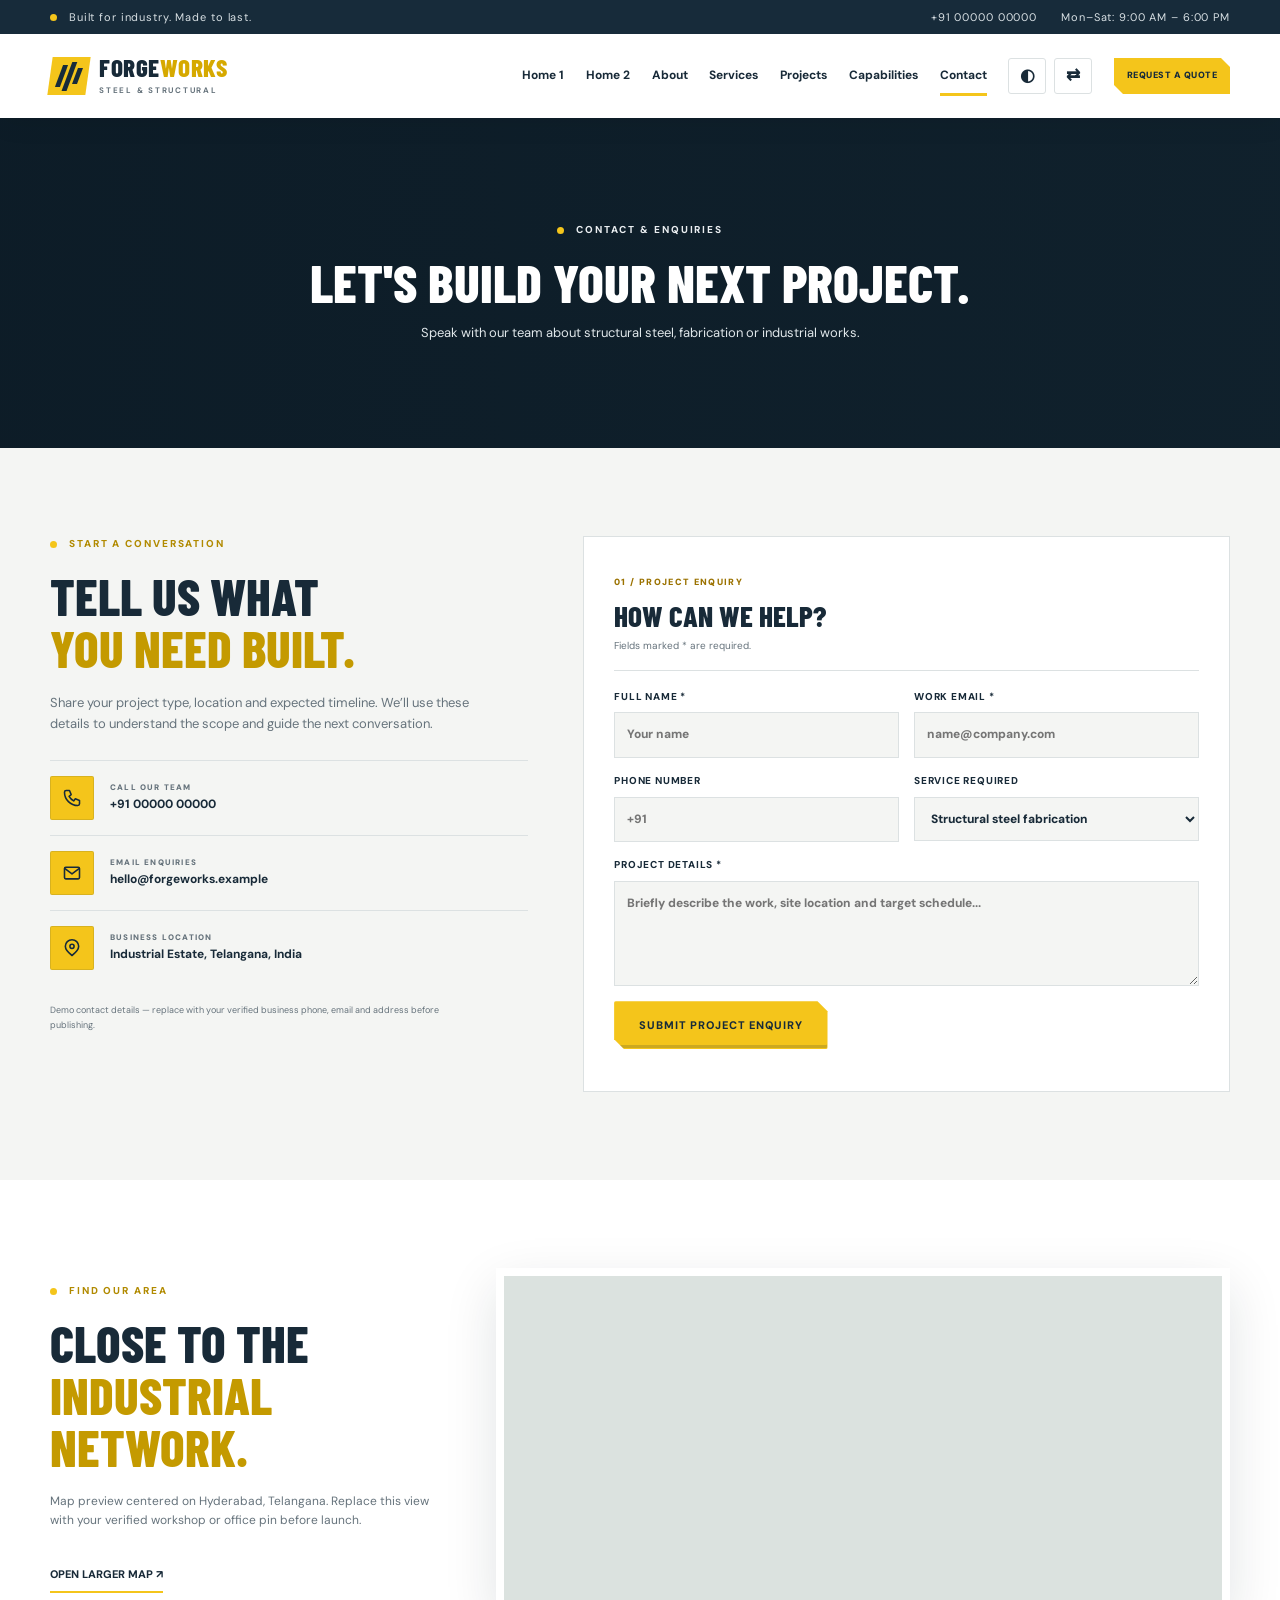
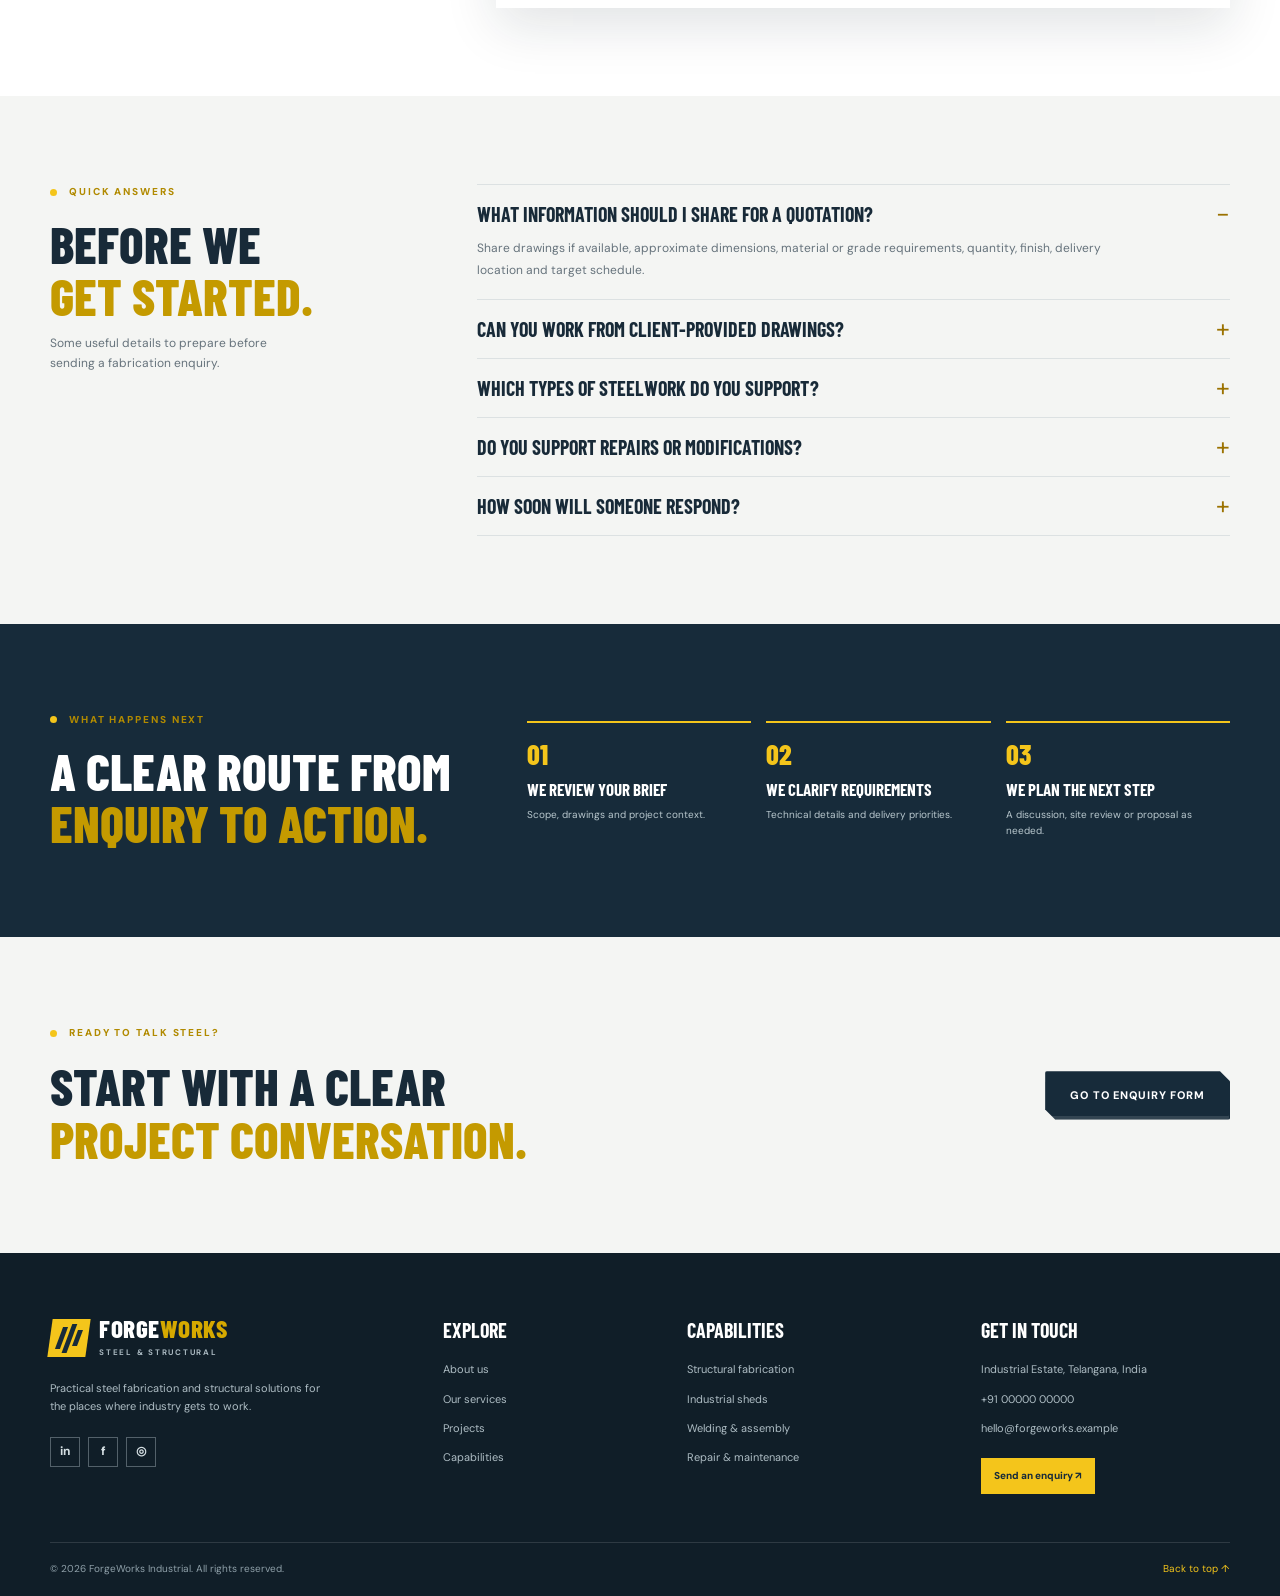
<file: contact.html>
<!doctype html>
<html lang="en" dir="ltr">
<head>
<meta charset="utf-8"><meta name="viewport" content="width=device-width,initial-scale=1">
<meta name="description" content="ForgeWorks Steel Fabrication & Structural Works — industrial steel fabrication, structural solutions and project delivery.">
<title>Contact Us | ForgeWorks Industrial</title>
<link rel="icon" href="assets/favicon.svg" type="image/svg+xml">
<link rel="preconnect" href="https://fonts.googleapis.com"><link rel="preconnect" href="https://fonts.gstatic.com" crossorigin>
<link href="https://fonts.googleapis.com/css2?family=Barlow+Condensed:wght@500;600;700;800&family=DM+Sans:wght@400;500;600;700&display=swap" rel="stylesheet">
<link rel="stylesheet" href="assets/style.css">
<script>try{const t=localStorage.getItem('fw-theme');if(t)document.documentElement.dataset.theme=t;const d=localStorage.getItem('fw-dir');if(d){document.documentElement.dir=d;document.documentElement.lang=d==='rtl'?'ar':'en';}}catch(e){}</script>
</head><body>
<header class="site-header"><div class="topline"><div class="container top-inner"><span> <i class="mini-dot"></i> Built for industry. Made to last.</span><div class="top-contact"><a href="tel:+910000000000">+91 00000 00000</a><span>Mon–Sat: 9:00 AM – 6:00 PM</span></div></div></div>
<div class="container nav-wrap"><a class="brand" href="index.html" aria-label="ForgeWorks home"><span class="brand-mark"><b></b><b></b><b></b></span><span>FORGE<span>WORKS</span><small>STEEL & STRUCTURAL</small></span></a>
<button class="menu-toggle" aria-label="Open menu" aria-expanded="false"><span></span><span></span><span></span></button>
<nav class="main-nav"><a href="index.html">Home 1</a><a href="home-2.html">Home 2</a><a href="about.html">About</a><a href="services.html">Services</a><a href="projects.html">Projects</a><a href="capabilities.html">Capabilities</a><a href="contact.html">Contact</a>
<div class="nav-tools"><button class="tool-btn theme-toggle" type="button" aria-label="Toggle color theme" title="Toggle theme">◐ <span>Theme</span></button><button class="tool-btn dir-toggle" type="button" aria-label="Toggle right-to-left layout" title="Toggle RTL">⇄ <span>RTL</span></button></div><a class="nav-contact" href="contact.html#enquiry">Request a Quote</a></nav></div></header>
<div class="menu-backdrop"></div>
<main id="top">
<section class="inner-hero inner-hero-centered" style="--hero-image:url('https://images.pexels.com/photos/5580135/pexels-photo-5580135.jpeg?auto=compress&cs=tinysrgb&w=1800')"><div class="container inner-hero-content"><div class="eyebrow light-eyebrow"><span></span> CONTACT & ENQUIRIES</div><h1>Let's build your next project.</h1><p>Speak with our team about structural steel, fabrication or industrial works.</p></div></section>
<section class="section contact-main-section" id="enquiry"><div class="container contact-main-grid"><div class="contact-side"><div class="eyebrow"><span></span> START A CONVERSATION</div><h2>Tell us what<br><em>you need built.</em></h2><p>Share your project type, location and expected timeline. We’ll use these details to understand the scope and guide the next conversation.</p><div class="contact-method"><span class="contact-icon"><svg viewBox="0 0 24 24" aria-hidden="true"><path d="M5 3h4l2 5-2.5 2a15 15 0 0 0 5.5 5.5l2-2.5 5 2v4c0 1.1-.9 2-2 2C10.2 21 3 13.8 3 5c0-1.1.9-2 2-2Z"/></svg></span><div><small>CALL OUR TEAM</small><a href="tel:+910000000000">+91 00000 00000</a></div></div><div class="contact-method"><span class="contact-icon"><svg viewBox="0 0 24 24" aria-hidden="true"><rect x="3" y="5" width="18" height="14" rx="1.5"/><path d="m4 7 8 6 8-6"/></svg></span><div><small>EMAIL ENQUIRIES</small><a href="mailto:hello@forgeworks.example">hello@forgeworks.example</a></div></div><div class="contact-method"><span class="contact-icon"><svg viewBox="0 0 24 24" aria-hidden="true"><path d="M20 10c0 5-8 11-8 11S4 15 4 10a8 8 0 1 1 16 0Z"/><circle cx="12" cy="10" r="2.5"/></svg></span><div><small>BUSINESS LOCATION</small><span>Industrial Estate, Telangana, India</span></div></div><p class="contact-note">Demo contact details — replace with your verified business phone, email and address before publishing.</p></div>
<form class="enquiry-form" id="contact-form"><div class="form-head"><span>01 / PROJECT ENQUIRY</span><h3>How can we help?</h3><p>Fields marked * are required.</p></div><div class="form-row"><label>Full name *<input required name="name" placeholder="Your name"></label><label>Work email *<input required type="email" name="email" placeholder="name@company.com"></label></div><div class="form-row"><label>Phone number<input name="phone" placeholder="+91"></label><label>Service required<select name="service"><option>Structural steel fabrication</option><option>Industrial sheds & buildings</option><option>Welding & assembly</option><option>Platforms, stairs & handrails</option><option>Repair & maintenance</option><option>Installation coordination</option></select></label></div><label>Project details *<textarea required name="message" rows="4" placeholder="Briefly describe the work, site location and target schedule..."></textarea></label><button class="btn btn-yellow" type="submit">Submit project enquiry</button><p class="form-feedback" role="status"></p></form></div></section>
<section class="section contact-map-section"><div class="container map-layout"><div><div class="eyebrow"><span></span> FIND OUR AREA</div><h2>Close to the<br><em>industrial network.</em></h2><p>Map preview centered on Hyderabad, Telangana. Replace this view with your verified workshop or office pin before launch.</p><a class="text-link" href="https://www.openstreetmap.org/#map=12/17.3850/78.4867" target="_blank" rel="noopener">Open larger map ↗</a></div><div class="map-frame"><iframe title="Map preview of Hyderabad, Telangana" src="https://www.openstreetmap.org/export/embed.html?bbox=78.38%2C17.34%2C78.57%2C17.47&layer=mapnik&marker=17.3850%2C78.4867" loading="lazy"></iframe></div></div></section>
<section class="section faq-section"><div class="container faq-layout"><div><div class="eyebrow"><span></span> QUICK ANSWERS</div><h2>Before we<br><em>get started.</em></h2><p>Some useful details to prepare before sending a fabrication enquiry.</p></div><div class="faq-list">
<details open><summary>What information should I share for a quotation?</summary><p>Share drawings if available, approximate dimensions, material or grade requirements, quantity, finish, delivery location and target schedule.</p></details>
<details><summary>Can you work from client-provided drawings?</summary><p>Yes. The enquiry can begin with client drawings and specifications. The scope and any clarifications should be agreed before fabrication starts.</p></details>
<details><summary>Which types of steelwork do you support?</summary><p>Typical scopes include structural frames, beams, columns, trusses, industrial shed components, platforms, stairs, handrails and custom welded assemblies.</p></details>
<details><summary>Do you support repairs or modifications?</summary><p>Repair, reinforcement and modification enquiries can be reviewed based on site conditions, access, drawings and the condition of the existing structure.</p></details>
<details><summary>How soon will someone respond?</summary><p>Response time depends on the enquiry details and business availability. Include your preferred contact method and project timeline so the team can prioritize appropriately.</p></details>
</div></div></section>
<section class="section contact-process-section"><div class="container contact-process"><div><div class="eyebrow"><span></span> WHAT HAPPENS NEXT</div><h2>A clear route from<br><em>enquiry to action.</em></h2></div><div class="contact-process-steps"><span><b>01</b><strong>We review your brief</strong><small>Scope, drawings and project context.</small></span><span><b>02</b><strong>We clarify requirements</strong><small>Technical details and delivery priorities.</small></span><span><b>03</b><strong>We plan the next step</strong><small>A discussion, site review or proposal as needed.</small></span></div></div></section>
<section class="section contact-final-cta"><div class="container cta-inner"><div><div class="eyebrow"><span></span> READY TO TALK STEEL?</div><h2>Start with a clear<br><em>project conversation.</em></h2></div><a class="btn btn-dark" href="#enquiry">Go to enquiry form</a></div></section>
</main><footer class="footer"><div class="container footer-grid"><div class="footer-brand"><a class="brand brand-light" href="index.html"><span class="brand-mark"><b></b><b></b><b></b></span><span>FORGE<span>WORKS</span><small>STEEL & STRUCTURAL</small></span></a><p>Practical steel fabrication and structural solutions for the places where industry gets to work.</p><div class="socials"><a href="#" aria-label="LinkedIn">in</a><a href="#" aria-label="Facebook">f</a><a href="#" aria-label="Instagram">◎</a></div></div><div><h4>Explore</h4><a href="about.html">About us</a><a href="services.html">Our services</a><a href="projects.html">Projects</a><a href="capabilities.html">Capabilities</a></div><div><h4>Capabilities</h4><a href="services.html">Structural fabrication</a><a href="services.html">Industrial sheds</a><a href="services.html">Welding & assembly</a><a href="services.html">Repair & maintenance</a></div><div><h4>Get in touch</h4><p>Industrial Estate, Telangana, India</p><a href="tel:+910000000000">+91 00000 00000</a><a href="mailto:hello@forgeworks.example">hello@forgeworks.example</a><a href="contact.html" class="footer-cta">Send an enquiry ↗</a></div></div><div class="container copyright"><span>© 2026 ForgeWorks Industrial. All rights reserved.</span><a href="#top">Back to top ↑</a></div></footer>
<script src="assets/main.js"></script></body></html>
</file>
<file: assets/style.css>
:root{--navy:#172b3a;--navy2:#20394b;--ink:#182a38;--muted:#66737c;--paper:#f4f5f3;--white:#fff;--line:#dce1e2;--yellow:#f4c51b;--yellow2:#ffda42;--card:#fff;--shadow:0 18px 50px rgba(13,30,43,.12);--inner-hero-height-desktop:330px;--inner-hero-height-tablet:285px;--inner-hero-height-mobile:250px}
:root[data-theme="dark"]{--ink:#edf2f3;--muted:#aab8bf;--paper:#111c24;--white:#182630;--line:#30414c;--card:#1b2b36;--shadow:0 18px 50px rgba(0,0,0,.28)}
*{box-sizing:border-box}html{scroll-behavior:smooth;scroll-padding-top:100px}body{margin:0;background:var(--paper);color:var(--ink);font-family:"DM Sans",Arial,sans-serif;line-height:1.65;transition:background .25s,color .25s}img{display:block;max-width:100%}a{color:inherit;text-decoration:none}button,input,textarea,select{font:inherit}.container{width:min(1180px,calc(100% - 48px));margin-inline:auto}.site-header{position:sticky;top:0;z-index:100;background:var(--white);box-shadow:0 5px 25px rgba(0,0,0,.07)}.topline{background:var(--navy);color:#d8e0e4;font-size:11px;letter-spacing:.08em}.top-inner{display:flex;justify-content:space-between;align-items:center;min-height:34px}.top-contact{display:flex;gap:24px}.mini-dot,.eyebrow span{display:inline-block;width:7px;height:7px;background:var(--yellow);border-radius:50%;margin-inline-end:8px}.nav-wrap{min-height:84px;display:flex;align-items:center;justify-content:space-between;gap:24px}.brand{display:flex;align-items:center;gap:11px;font-family:"Barlow Condensed",sans-serif;font-size:25px;font-weight:800;letter-spacing:.02em;line-height:.86;color:var(--ink);flex-shrink:0}.brand>span:last-child>span{color:#d6a900}.brand small{display:block;font:700 8px "DM Sans",sans-serif;letter-spacing:.22em;margin-top:7px;color:var(--muted)}.brand-mark{width:38px;height:38px;background:var(--yellow);display:flex;align-items:center;justify-content:center;gap:3px;transform:skew(-8deg)}.brand-mark b{display:block;width:5px;height:22px;background:var(--navy);transform:skew(-13deg)}.brand-mark b:nth-child(2){height:29px}.brand-mark b:nth-child(3){height:16px}.main-nav{display:flex;align-items:center;gap:clamp(12px,1.7vw,25px);font-size:12px;font-weight:700}.main-nav>a{padding:32px 0;position:relative;white-space:nowrap}.main-nav>a:after{content:"";height:3px;background:var(--yellow);position:absolute;bottom:22px;left:0;right:100%;transition:.25s}.main-nav>a:hover:after,.main-nav>a.active:after{right:0}.nav-tools{display:flex;gap:7px}.tool-btn{border:1px solid var(--line);background:transparent;color:var(--ink);border-radius:3px;padding:8px 10px;font-size:11px;font-weight:700;cursor:pointer}.tool-btn:hover{background:var(--yellow);color:#172b3a;border-color:var(--yellow)}.menu-toggle,.menu-backdrop{display:none}
.home-hero{background:var(--navy);color:#fff;position:relative;overflow:hidden}.hero-duo{background:linear-gradient(112deg,#142838 0%,#1e394b 66%,#203d4f 100%);padding:68px 0 0}.hero-duo:before,.hero-geo:before{content:"";position:absolute;inset:0;background:linear-gradient(90deg,rgba(8,22,32,.15),transparent 70%),repeating-linear-gradient(135deg,transparent 0 70px,rgba(255,255,255,.018) 71px 72px);pointer-events:none}.hero-duo-grid{display:grid;grid-template-columns:.92fr 1.08fr;align-items:center;gap:48px;min-height:485px;position:relative}.hero-copy{padding-bottom:35px}.eyebrow{font-size:10px;letter-spacing:.19em;font-weight:800;color:#b18a00;margin-bottom:17px}.eyebrow span{vertical-align:middle}.light-eyebrow{color:#e9edf0}.hero-copy h1,.geo-copy h1{font:800 clamp(47px,5.6vw,76px)/.98 "Barlow Condensed",sans-serif;letter-spacing:-.025em;text-transform:uppercase;margin:0 0 22px;max-width:650px}.hero-copy h1 em,.geo-copy h1 em{color:var(--yellow);font-style:normal}.hero-copy>p,.geo-copy>p{color:#d0dbe0;max-width:470px;font-size:15px;line-height:1.8;margin:0 0 27px}.hero-actions{display:flex;gap:12px;flex-wrap:wrap}.btn{display:inline-flex;align-items:center;justify-content:center;gap:22px;padding:14px 20px;font-size:11px;font-weight:800;letter-spacing:.03em;text-transform:uppercase;border:1px solid transparent;transition:.25s;cursor:pointer;min-height:48px}.btn b{font-size:17px}.btn-yellow{background:var(--yellow);color:#172b3a}.btn-yellow:hover{background:#fff;transform:translateY(-3px);box-shadow:0 10px 25px #0002}.btn-outline-light{border-color:#71828c;color:#fff}.btn-outline-light:hover{background:#fff;color:#172b3a}.btn-dark{background:var(--navy);color:#fff}.btn-dark:hover{background:var(--yellow);color:#172b3a;transform:translateY(-2px)}.hero-proof{display:flex;align-items:center;gap:12px;margin-top:40px}.proof-mark{width:39px;height:39px;border:1px solid #71818a;color:var(--yellow);display:grid;place-items:center;font:700 15px "Barlow Condensed"}.hero-proof b,.hero-proof small{display:block}.hero-proof b{font-size:11px}.hero-proof small{font-size:10px;color:#aab9c1}.duo-visual{height:440px;position:relative;margin-inline:5px 15px}.duo-main{position:absolute;right:13%;top:0;width:60%;height:86%;transform:rotate(5deg);border:8px solid #fff;box-shadow:0 22px 55px #0005;overflow:hidden}.duo-main img,.duo-small img{width:100%;height:100%;object-fit:cover}.duo-small{position:absolute;left:0;bottom:8%;width:49%;height:56%;border:7px solid #fff;transform:rotate(-7deg);box-shadow:0 20px 40px #0005;overflow:hidden}.duo-tag{position:absolute;right:0;top:15%;background:var(--yellow);color:#172b3a;padding:13px 17px;display:flex;gap:12px;align-items:center;box-shadow:0 10px 25px #0003}.duo-tag b{font:800 30px "Barlow Condensed"}.duo-tag span{font-size:9px;line-height:1.3;font-weight:800;letter-spacing:.1em}.duo-caption{position:absolute;right:5%;bottom:0;font-size:9px;font-weight:800;letter-spacing:.18em;color:#d8e0e4}.duo-caption i{font-style:normal;color:var(--yellow);font-size:16px;margin-left:12px}.hero-bottom{display:flex;justify-content:space-between;gap:20px;padding:22px 0;border-top:1px solid #ffffff26;color:#c2cdd2;font-size:9px;font-weight:800;letter-spacing:.15em;position:relative}
.hero-geo{padding:62px 0 0;background:linear-gradient(115deg,#142838,#203c4d)}.geo-grid{display:grid;grid-template-columns:.92fr 1.08fr;gap:40px;align-items:center;min-height:490px;position:relative}.geo-copy{padding-bottom:35px}.geo-copy h1{font-size:clamp(48px,5.3vw,73px)}.geo-art{height:430px;position:relative}.geo-photo{position:absolute;inset:25px 8% 30px 2%;overflow:hidden;clip-path:polygon(0 0,83% 0,100% 18%,100% 100%,0 100%);z-index:2;border:7px solid #fff}.geo-photo img{width:100%;height:100%;object-fit:cover}.yellow-shape{position:absolute;z-index:3;right:4%;top:0;width:120px;height:170px;background:var(--yellow);clip-path:polygon(40% 0,100% 0,63% 43%,100% 43%,15% 100%,38% 55%,0 55%)}.geo-outline{position:absolute;right:0;bottom:0;width:75%;height:78%;border:2px solid #f4c51b;transform:translate(14px,12px);z-index:1}.geo-label{position:absolute;bottom:7px;left:3%;z-index:4;background:var(--yellow);color:#172b3a;padding:10px 14px;font-size:9px;font-weight:800;letter-spacing:.12em}.geo-meta{display:flex;gap:13px;align-items:center;margin-top:38px;color:#bac8ce;font-size:9px;letter-spacing:.12em;font-weight:700}.geo-meta b{font:800 30px "Barlow Condensed";color:var(--yellow)}
.section{padding:88px 0}.intro-section{background:var(--paper)}.split-intro{display:grid;grid-template-columns:1fr 1fr;gap:90px;align-items:start}.split-intro h2,.section-heading h2,.feature-split h2,.process-layout h2,.story-grid h2,.cta-inner h2,.contact-layout h2{font:800 clamp(36px,4vw,53px)/1.04 "Barlow Condensed",sans-serif;text-transform:uppercase;margin:0;color:var(--ink)}h2 em{font-style:normal;color:#c49a00}.split-intro>div:last-child p{color:var(--muted);font-size:14px;margin:0 0 18px}.split-intro .lead{font-size:18px!important;color:var(--ink)!important;line-height:1.6}.text-link{display:inline-flex;gap:15px;align-items:center;border-bottom:2px solid var(--yellow);padding:8px 0;font-size:11px;font-weight:800;text-transform:uppercase;margin-top:8px}.text-link b{font-size:17px}.services-home{background:var(--white)}.section-heading{display:flex;align-items:end;justify-content:space-between;gap:25px;margin-bottom:35px}.section-heading>p{max-width:300px;color:var(--muted);font-size:13px}.service-grid{display:grid;grid-template-columns:1.25fr 1fr 1fr;gap:18px}.service-tile{height:390px;position:relative;overflow:hidden;background:#172b3a}.service-tile:after{content:"";position:absolute;inset:0;background:linear-gradient(0deg,rgba(8,21,30,.92),transparent 75%)}.service-tile img{width:100%;height:100%;object-fit:cover;transition:transform .7s}.service-tile:hover img{transform:scale(1.07)}.service-tile>div{position:absolute;z-index:2;bottom:25px;left:25px;right:20px;color:#fff}.service-tile span{font-size:9px;color:var(--yellow);font-weight:800;letter-spacing:.15em}.service-tile h3{font:700 30px/1.05 "Barlow Condensed";text-transform:uppercase;margin:9px 0 12px}.service-tile a{font-size:10px;font-weight:700;border-bottom:1px solid #ffffff80;padding-bottom:5px}.dark-feature,.process-band{background:var(--navy);color:#fff}.feature-split{display:grid;grid-template-columns:1fr 1fr;gap:80px;align-items:center}.feature-photo{height:470px;position:relative}.feature-photo img{width:100%;height:100%;object-fit:cover}.feature-photo:after{content:"";position:absolute;inset:12px -12px -12px 12px;border:2px solid var(--yellow);z-index:0;pointer-events:none}.feature-photo img{position:relative;z-index:1}.feature-photo span{position:absolute;bottom:18px;left:18px;background:var(--yellow);color:#172b3a;padding:9px 12px;font-size:9px;font-weight:800;z-index:2}.feature-split h2,.process-layout h2{color:#fff}.feature-split p,.process-layout p{color:#bdc9cf;font-size:14px;line-height:1.8;margin:20px 0}.check-list{list-style:none;padding:0;margin:22px 0 28px;display:grid;gap:10px;color:#d8e0e4;font-size:12px}.check-list li:before{content:"✓";color:var(--yellow);font-weight:900;margin-right:12px}.projects-home{background:var(--paper)}.project-grid{display:grid;grid-template-columns:1.3fr 1fr;gap:18px}.project-card{height:320px;position:relative;overflow:hidden;background:#172b3a;color:#fff;display:flex;flex-direction:column;justify-content:end;padding:25px}.project-card:after{content:"";position:absolute;inset:0;background:linear-gradient(0deg,rgba(8,20,29,.9),transparent 70%)}.project-card img{position:absolute;inset:0;width:100%;height:100%;object-fit:cover;transition:.7s}.project-card:hover img{transform:scale(1.06)}.project-card span,.project-card b{position:relative;z-index:2}.project-card span{color:var(--yellow);font-size:9px;letter-spacing:.14em;font-weight:800}.project-card b{font:700 26px "Barlow Condensed";text-transform:uppercase}.stats-section{background:var(--yellow);color:#172b3a;padding:45px 0}.stats-grid{display:grid;grid-template-columns:repeat(4,1fr);gap:20px}.stats-grid>div{border-right:1px solid #172b3a38;padding-inline:15px}.stats-grid>div:last-child{border:0}.stats-grid strong{display:block;font:800 45px/.95 "Barlow Condensed"}.stats-grid span{font-size:10px;font-weight:800;text-transform:uppercase;letter-spacing:.07em}.closing-cta{background:var(--paper)}.cta-inner{display:flex;align-items:center;justify-content:space-between;gap:35px}.cta-inner p{color:var(--muted);font-size:13px}.process-layout{display:grid;grid-template-columns:.9fr 1.1fr;gap:90px;align-items:center}.process-steps{border-top:1px solid #ffffff35}.process-steps>div{display:flex;gap:25px;align-items:center;padding:20px 0;border-bottom:1px solid #ffffff35}.process-steps>div>b{font:800 31px "Barlow Condensed";color:var(--yellow)}.process-steps strong,.process-steps small{display:block}.process-steps strong{font:700 19px "Barlow Condensed";text-transform:uppercase}.process-steps small{font-size:11px;color:#b9c7ce}.capability-list{border-top:1px solid var(--line)}.capability-list>a{display:flex;align-items:center;gap:25px;padding:22px 12px;border-bottom:1px solid var(--line);transition:.2s}.capability-list>a:hover{background:var(--paper);padding-inline:22px}.capability-list>a>b{font:800 27px "Barlow Condensed";color:#c59b00}.capability-list span{flex:1}.capability-list strong,.capability-list small{display:block}.capability-list strong{font:700 22px "Barlow Condensed";text-transform:uppercase}.capability-list small{font-size:11px;color:var(--muted)}.capability-list i{font-style:normal;font-size:22px}.image-story{background:var(--white)}.story-grid{display:grid;grid-template-columns:1fr 1fr;gap:85px;align-items:center}.story-image{height:440px;position:relative}.story-image img{width:100%;height:100%;object-fit:cover}.story-stamp{position:absolute;right:-20px;bottom:25px;background:var(--yellow);color:#172b3a;padding:20px;font:800 23px/.9 "Barlow Condensed";transform:rotate(4deg)}.story-grid p{color:var(--muted);font-size:14px;margin:22px 0}.mini-points{display:grid;gap:10px;margin:25px 0}.mini-points span{font-size:12px;font-weight:700}.mini-points b{color:#bd9300;margin-right:10px}
.inner-hero{height:var(--inner-hero-height-desktop);background-image:linear-gradient(90deg,rgba(12,27,38,.9),rgba(12,27,38,.55)),var(--hero-image);background-position:center;background-size:cover;display:flex;align-items:center;color:#fff;position:relative}.inner-hero-content{padding-block:30px}.inner-hero h1{font:800 clamp(38px,4.2vw,56px)/1 "Barlow Condensed";text-transform:uppercase;margin:0 0 12px;max-width:900px}.inner-hero p{font-size:13px;color:#e0e7ea;max-width:700px;margin:0 0 14px}.crumb{font-size:10px;color:#d3dce0;letter-spacing:.08em}.crumb b{color:var(--yellow);padding:0 8px}.cards-section{background:var(--white)}.feature-grid{display:grid;grid-template-columns:repeat(3,1fr);gap:20px}.feature-card{background:var(--card);border:1px solid var(--line);transition:.25s;min-width:0}.feature-card:hover{transform:translateY(-6px);box-shadow:var(--shadow)}.card-image{height:205px;position:relative;overflow:hidden}.card-image img{width:100%;height:100%;object-fit:cover;transition:.6s}.feature-card:hover img{transform:scale(1.06)}.card-index{position:absolute;left:15px;top:15px;background:var(--yellow);color:#172b3a;padding:5px 9px;font:800 16px "Barlow Condensed"}.card-copy{padding:22px}.card-copy h3{font:700 24px/1.05 "Barlow Condensed";text-transform:uppercase;margin:0 0 12px}.card-copy p{font-size:12px;color:var(--muted);min-height:60px;margin:0 0 8px}.card-copy .text-link{font-size:9px}.contact-form-section{background:var(--paper)}.contact-layout{display:grid;grid-template-columns:.8fr 1.2fr;gap:80px}.contact-layout>div>p{font-size:13px;color:var(--muted);margin:22px 0}.contact-detail{border-top:1px solid var(--line);padding:12px 0;display:flex;gap:20px;font-size:12px}.contact-detail b{width:70px}.contact-detail span{color:var(--muted)}.enquiry-form{background:var(--card);padding:30px;border:1px solid var(--line)}.enquiry-form label{display:block;font-size:10px;font-weight:800;text-transform:uppercase;letter-spacing:.08em;margin-bottom:15px}.form-row{display:grid;grid-template-columns:1fr 1fr;gap:15px}.enquiry-form input,.enquiry-form textarea,.enquiry-form select{display:block;width:100%;margin-top:7px;padding:12px;border:1px solid var(--line);background:var(--paper);color:var(--ink);outline:none;font-size:12px;border-radius:0}.enquiry-form input:focus,.enquiry-form textarea:focus,.enquiry-form select:focus{border-color:#c49a00}.form-feedback{font-size:12px;color:#2d8b57}.footer{background:#101e28;color:#d5dfe3;padding:65px 0 0}.footer-grid{display:grid;grid-template-columns:1.4fr .8fr 1fr 1fr;gap:45px;padding-bottom:48px}.brand-light{color:#fff}.brand-light small{color:#a9b8c0}.footer-brand p{max-width:270px;color:#9eafb8;font-size:12px;margin:22px 0}.footer h4{font:700 20px "Barlow Condensed";text-transform:uppercase;color:#fff;margin:0 0 18px}.footer-grid>div:not(:first-child)>a:not(.footer-cta){display:block;color:#aebdc4;font-size:11px;margin:11px 0}.footer-grid p{font-size:11px;color:#aebdc4}.socials{display:flex;gap:8px}.socials a{width:30px;height:30px;border:1px solid #53616a;display:grid;place-items:center;font-size:12px;font-weight:800}.socials a:hover{background:var(--yellow);color:#172b3a;border-color:var(--yellow)}.footer-cta{display:inline-block;background:var(--yellow);color:#172b3a;padding:10px 13px;font-size:10px;font-weight:800;margin-top:10px}.copyright{border-top:1px solid #ffffff20;display:flex;justify-content:space-between;padding:18px 0;color:#8fa0a9;font-size:10px}.copyright a{color:var(--yellow)}.reveal{opacity:0;transform:translateY(18px);transition:opacity .6s,transform .6s}.reveal.visible{opacity:1;transform:none}
:root[dir="rtl"] body{text-align:right}:root[dir="rtl"] .main-nav>a:after{left:100%;right:0}:root[dir="rtl"] .main-nav>a:hover:after{left:0}:root[dir="rtl"] .duo-tag{right:auto;left:0}:root[dir="rtl"] .duo-small{left:auto;right:0}:root[dir="rtl"] .duo-main{right:auto;left:13%}:root[dir="rtl"] .duo-caption{right:auto;left:5%}:root[dir="rtl"] .geo-outline{right:auto;left:0;transform:translate(-14px,12px)}:root[dir="rtl"] .yellow-shape{right:auto;left:4%}:root[dir="rtl"] .geo-photo{inset-inline:8% 2%}:root[dir="rtl"] .hero-proof{flex-direction:row-reverse;justify-content:flex-end}:root[dir="rtl"] .feature-photo span{left:auto;right:18px}:root[dir="rtl"] .story-stamp{right:auto;left:-20px}:root[dir="rtl"] .check-list li:before{margin-right:0;margin-left:12px}:root[dir="rtl"] .card-index{left:auto;right:15px}:root[dir="rtl"] .footer-grid{text-align:right}
@media(max-width:1050px){.main-nav{gap:12px;font-size:11px}.nav-wrap{gap:12px}.brand{font-size:22px}.tool-btn{padding:7px}.hero-duo-grid,.geo-grid{gap:22px}.duo-visual{height:390px}.service-tile{height:350px}.feature-split,.process-layout,.story-grid{gap:48px}}
@media(max-width:820px){.container{width:min(100% - 36px,700px)}.top-contact span{display:none}.nav-wrap{min-height:72px}.menu-toggle{display:flex;flex-direction:column;gap:5px;width:43px;height:43px;align-items:center;justify-content:center;border:1px solid var(--line);background:transparent;cursor:pointer;z-index:102}.menu-toggle span{width:19px;height:2px;background:var(--ink);display:block}.main-nav{position:fixed;top:0;bottom:0;right:-340px;width:min(320px,86vw);background:var(--white);z-index:101;display:flex;flex-direction:column;align-items:stretch;gap:0;padding:95px 28px 30px;box-shadow:-20px 0 50px #0002;transition:right .3s;overflow-y:auto}.main-nav.open{right:0}.main-nav>a{padding:14px 0;border-bottom:1px solid var(--line);font-size:13px}.main-nav>a:after{display:none}.nav-tools{padding-top:20px}.tool-btn{flex:1;padding:12px}.menu-backdrop{display:block;position:fixed;inset:0;background:#07131bcc;z-index:99;opacity:0;visibility:hidden;transition:.25s}.menu-backdrop.show{opacity:1;visibility:visible}.hero-duo,.hero-geo{padding-top:48px}.hero-duo-grid,.geo-grid{grid-template-columns:1fr;gap:15px}.hero-copy,.geo-copy{padding-bottom:0}.hero-copy h1,.geo-copy h1{font-size:clamp(48px,9vw,68px)}.duo-visual{height:390px;width:min(100%,540px);margin:12px auto 30px}.geo-art{height:390px;width:min(100%,560px);margin:0 auto 30px}.hero-bottom{flex-wrap:wrap;justify-content:center;font-size:8px;gap:10px 22px}.split-intro,.feature-split,.process-layout,.story-grid,.contact-layout{grid-template-columns:1fr;gap:30px}.section{padding:65px 0}.service-grid{grid-template-columns:1fr 1fr}.service-large{grid-column:span 2;height:330px}.feature-photo{height:350px;max-width:560px}.project-grid{grid-template-columns:1fr 1fr}.project-card{height:280px}.feature-grid{grid-template-columns:repeat(2,1fr)}.footer-grid{grid-template-columns:1fr 1fr;gap:35px}.inner-hero{height:var(--inner-hero-height-tablet)}.inner-hero h1{font-size:46px}}
@media(max-width:560px){.container{width:calc(100% - 32px)}.top-inner{min-height:30px;font-size:9px}.brand{font-size:21px}.brand-mark{width:34px;height:34px}.hero-duo,.hero-geo{padding-top:38px}.hero-copy h1,.geo-copy h1{font-size:48px}.hero-copy>p,.geo-copy>p{font-size:13px}.btn{padding:12px 14px;min-height:44px;font-size:9px;gap:12px}.duo-visual{height:300px;margin-top:20px}.duo-main{width:65%;height:82%;right:8%;border-width:5px}.duo-small{width:48%;height:53%;border-width:5px;bottom:6%}.duo-tag{padding:9px 11px;top:12%}.duo-tag b{font-size:23px}.duo-tag span{font-size:7px}.duo-caption{font-size:7px}.geo-art{height:300px}.geo-photo{inset:20px 7% 22px 0;border-width:5px}.yellow-shape{width:85px;height:125px}.geo-label{font-size:7px;padding:8px}.hero-bottom{padding:16px 0;gap:8px 14px}.section{padding:55px 0}.split-intro h2,.section-heading h2,.feature-split h2,.process-layout h2,.story-grid h2,.cta-inner h2,.contact-layout h2{font-size:39px}.section-heading{align-items:flex-start;flex-direction:column}.section-heading>p{margin:0}.service-grid{grid-template-columns:1fr}.service-large{grid-column:auto;height:320px}.service-tile{height:300px}.feature-split,.process-layout,.story-grid{gap:28px}.feature-photo{height:290px}.project-grid{grid-template-columns:1fr}.project-card{height:260px}.stats-grid{grid-template-columns:1fr 1fr;row-gap:22px}.stats-grid>div:nth-child(2){border:0}.stats-grid strong{font-size:37px}.cta-inner{align-items:flex-start;flex-direction:column}.feature-grid{grid-template-columns:1fr}.card-image{height:220px}.inner-hero{height:var(--inner-hero-height-mobile)}.inner-hero h1{font-size:39px;max-width:100%}.inner-hero p{font-size:11px;line-height:1.5}.form-row{grid-template-columns:1fr;gap:0}.enquiry-form{padding:20px}.footer-grid{grid-template-columns:1fr 1fr;gap:25px}.footer-brand{grid-column:span 2}.copyright{gap:12px;flex-direction:column}.process-steps>div{gap:16px}:root[dir="rtl"] .main-nav{right:auto;left:-340px}:root[dir="rtl"] .main-nav.open{left:0}:root[dir="rtl"] .duo-main{left:8%}:root[dir="rtl"] .geo-photo{inset:20px 0 22px 7%}}
@media(prefers-reduced-motion:reduce){*,*:before,*:after{scroll-behavior:auto!important;transition:none!important;animation:none!important}.reveal{opacity:1;transform:none}}

/* Premium editorial slider and gallery modules */
.btn{position:relative;border-radius:2px;clip-path:polygon(0 0,calc(100% - 10px) 0,100% 10px,100% 100%,10px 100%,0 calc(100% - 10px));padding-inline:24px;letter-spacing:.08em}
.btn b{display:none}
.btn-yellow{box-shadow:inset 0 -3px 0 rgba(23,43,58,.18)}
.btn-dark{box-shadow:inset 0 -3px 0 rgba(255,255,255,.12)}
.timeline-section{background:var(--paper);overflow:hidden}
.timeline-track{position:relative;padding:42px 50px 0}
.timeline-rail{position:absolute;left:11%;right:11%;top:16px;height:4px;background:linear-gradient(90deg,#7b35b7,#d8b4ef);border-radius:9px}
.timeline-rail:before,.timeline-rail:after{content:"";position:absolute;top:50%;width:13px;height:13px;border-radius:50%;background:#8b37bd;transform:translateY(-50%)}
.timeline-rail:before{left:0}.timeline-rail:after{right:0}
.timeline-rail span{position:absolute;left:33%;top:50%;width:20px;height:20px;border:5px solid #fff;border-radius:50%;background:#7924ad;box-shadow:0 0 0 3px #8b37bd;transform:translate(-50%,-50%)}
.timeline-cards{display:grid;grid-template-columns:repeat(4,minmax(0,1fr));gap:16px}
.timeline-card{background:var(--card);border:1px solid var(--line);box-shadow:0 12px 30px rgba(0,0,0,.06);overflow:hidden;transition:.3s;position:relative}
.timeline-card.active{transform:translateY(-12px);box-shadow:0 18px 36px rgba(72,31,108,.18);border-color:#9b50c5}
.timeline-card img{width:100%;height:150px;object-fit:cover}
.timeline-card>b{display:inline-block;margin:14px 17px 2px;background:#7c25b4;color:#fff;padding:4px 13px;border-radius:30px;font:700 16px "Barlow Condensed"}
.timeline-card h3{font:700 22px "Barlow Condensed";text-transform:uppercase;margin:7px 17px;color:var(--ink)}
.timeline-card p{font-size:11px;color:var(--muted);margin:0 17px 18px;line-height:1.6}
.slider-arrow{position:absolute;z-index:4;top:48%;width:42px;height:42px;border-radius:50%;border:1px solid var(--line);background:var(--card);color:var(--ink);font-size:25px;line-height:1;box-shadow:0 5px 18px #0002;cursor:pointer;transition:.2s}
.slider-arrow:hover{background:var(--yellow);border-color:var(--yellow);color:#172b3a;transform:scale(1.08)}
.slider-arrow.prev{left:0}.slider-arrow.next{right:0}
.team-ribbon{display:grid;grid-template-columns:1.2fr repeat(3,1fr);gap:22px;align-items:center;margin-top:50px;padding:24px 0;border-top:1px solid var(--line);border-bottom:1px solid var(--line)}
.team-intro strong{font:800 27px/1 "Barlow Condensed";text-transform:uppercase;display:block}.team-intro em{color:#b58a00;font-style:normal}
.team-person{display:flex;align-items:center;gap:12px;min-width:0}.team-person img{width:54px;height:54px;object-fit:cover;border-radius:50%;border:3px solid var(--yellow)}.team-person b,.team-person small{display:block}.team-person b{font:700 16px "Barlow Condensed";text-transform:uppercase}.team-person small{font-size:9px;color:var(--muted)}
.flip-section{background:var(--white)}
.flip-grid{display:grid;grid-template-columns:repeat(3,1fr);gap:22px;perspective:1200px}
.flip-card{height:330px;outline:none;cursor:pointer}
.flip-inner{position:relative;width:100%;height:100%;transform-style:preserve-3d;transition:transform .7s cubic-bezier(.2,.75,.25,1)}
.flip-card:hover .flip-inner,.flip-card:focus .flip-inner,.flip-card.flipped .flip-inner{transform:rotateY(180deg)}
.flip-front,.flip-back{position:absolute;inset:0;backface-visibility:hidden;overflow:hidden}
.flip-front{background:#182d3c;color:#fff}
.flip-front img{width:100%;height:100%;object-fit:cover;opacity:.72;transition:.4s}
.flip-front:after{content:"";position:absolute;inset:35% 0 0;background:linear-gradient(transparent,rgba(5,17,26,.95))}
.flip-front h3,.flip-front small,.flip-number{position:absolute;z-index:2}
.flip-front h3{bottom:30px;left:25px;font:800 30px "Barlow Condensed";text-transform:uppercase;margin:0}
.flip-front small{bottom:12px;left:25px;color:#e2e8eb;font-size:9px}
.flip-number{top:17px;left:17px;background:var(--yellow);color:#172b3a;padding:5px 12px;font:800 17px "Barlow Condensed"}
.flip-back{background:#64208e;color:#fff;transform:rotateY(180deg);padding:32px;display:flex;flex-direction:column;justify-content:center;border:8px solid #f2e7f8}
.flip-back>b{color:#e8c8ff;font-size:9px;letter-spacing:.16em}
.flip-back h3{font:800 30px/1 "Barlow Condensed";text-transform:uppercase;margin:15px 0}
.flip-back p{font-size:12px;color:#f0e3f7;line-height:1.8}
.review-strip{margin-top:35px;background:var(--paper);padding:24px 30px;border-left:4px solid #822eb5}
.review-stars{color:#d6a600;letter-spacing:.16em;font-size:15px}
.review-strip blockquote{font:600 19px/1.4 "Barlow Condensed";margin:10px 0;color:var(--ink)}
.review-strip>span,.masonry-review>b{font-size:9px;font-weight:800;letter-spacing:.12em;color:var(--muted)}
.hex-section{background:var(--paper);overflow:hidden}
.hex-stage{position:relative;display:flex;align-items:center;justify-content:center;gap:18px;padding:25px 48px;min-height:350px}
.hex-card{position:relative;overflow:hidden;clip-path:polygon(24% 0,76% 0,100% 50%,76% 100%,24% 100%,0 50%);width:27%;height:245px;transition:.35s;filter:drop-shadow(0 12px 10px #0002)}
.hex-card img{width:100%;height:100%;object-fit:cover}
.hex-card.side{height:190px;opacity:.85}
.hex-card span{position:absolute;bottom:18px;left:0;right:0;text-align:center;color:#fff;font-size:10px;font-weight:800;text-shadow:0 2px 8px #000}
.hex-card.main{height:285px;width:38%;outline:0}
.hex-card.main:after{content:"";position:absolute;inset:35% 0 0;background:linear-gradient(transparent,rgba(0,0,0,.9))}
.hex-card.main>div{position:absolute;z-index:2;bottom:25px;left:14%;right:14%;color:#fff;text-align:center}
.hex-card.main b{font-size:8px;letter-spacing:.14em;color:var(--yellow)}
.hex-card.main h3{font:800 27px "Barlow Condensed";text-transform:uppercase;margin:7px 0}
.hex-card.main p{font-size:10px;line-height:1.5;margin:0}
.hex-stage .slider-arrow{top:50%;transform:translateY(-50%)}.hex-stage .slider-arrow.prev{left:0}.hex-stage .slider-arrow.next{right:0}
.hex-caption{display:flex;align-items:center;gap:15px;border-top:1px solid var(--line);padding:18px 4px 0}
.hex-caption>span{font:800 25px "Barlow Condensed";color:#862fb5}
.hex-caption div{flex:1}.hex-caption b,.hex-caption small{display:block}.hex-caption b{font:700 17px "Barlow Condensed";text-transform:uppercase}.hex-caption small{font-size:10px;color:var(--muted)}
.horizontal-gallery{background:var(--white);overflow:hidden}
.horizontal-track{display:flex;gap:18px;overflow-x:auto;scroll-snap-type:x mandatory;padding:5px 2px 20px;scrollbar-width:thin;scrollbar-color:var(--yellow) var(--line)}
.horizontal-track article{flex:0 0 31%;min-width:260px;scroll-snap-align:start;background:var(--card);border:1px solid var(--line);padding:0 0 20px}
.horizontal-track img{width:100%;height:205px;object-fit:cover}
.horizontal-track span{display:block;color:#b28a00;font-size:9px;font-weight:800;letter-spacing:.13em;margin:17px 18px 5px}
.horizontal-track h3{font:700 23px "Barlow Condensed";text-transform:uppercase;margin:0 18px}
.gallery-scroll-note{display:flex;justify-content:space-between;color:var(--muted);font-size:9px;font-weight:800;letter-spacing:.13em;margin-top:10px}
.gallery-scroll-note span:last-child{color:#8c36b7;font-size:16px}
.testimonial-inline{margin-top:34px;padding:22px 28px;background:#172b3a;color:#fff;max-width:760px}
.testimonial-inline p{font:600 20px/1.4 "Barlow Condensed";margin:8px 0}.testimonial-inline b{font-size:9px;letter-spacing:.12em;color:#c3d0d6}
.circle-gallery-section{background:var(--paper)}
.circle-gallery{display:grid;grid-template-columns:repeat(4,1fr);gap:28px;text-align:center}
.circle-item{padding:10px}
.circle-photo{width:min(100%,190px);aspect-ratio:1;border-radius:50%;margin:0 auto 18px;padding:7px;border:2px solid var(--line);position:relative}
.circle-photo:after{content:"";position:absolute;inset:7px;border:2px solid var(--yellow);border-radius:50%;pointer-events:none}
.circle-photo img{width:100%;height:100%;object-fit:cover;border-radius:50%}
.circle-item.featured .circle-photo{width:min(100%,215px);border-color:#8b34b4;transform:translateY(-10px)}
.circle-item h3{font:700 21px "Barlow Condensed";text-transform:uppercase;margin:0 0 4px}
.circle-item p{font-size:10px;color:var(--muted);margin:0}
.service-values{display:grid;grid-template-columns:repeat(4,1fr);gap:10px;margin-top:38px;border-top:1px solid var(--line);padding-top:20px}
.service-values span{font-size:10px;font-weight:800;text-transform:uppercase}.service-values b{color:#8a2db3;margin-right:8px;font:800 18px "Barlow Condensed"}
.masonry-section{background:var(--white)}
.masonry-grid{display:grid;grid-template-columns:1.1fr 1fr 1fr;grid-template-rows:190px 190px;gap:14px}
.masonry-tile{position:relative;overflow:hidden;background:#172b3a;min-height:0}
.masonry-tile img{width:100%;height:100%;object-fit:cover;transition:transform .5s}
.masonry-tile:hover img{transform:scale(1.07)}
.masonry-tile:after{content:"";position:absolute;inset:45% 0 0;background:linear-gradient(transparent,rgba(0,0,0,.8))}
.masonry-tile span{position:absolute;z-index:2;bottom:14px;left:15px;color:#fff;font-size:9px;font-weight:800;letter-spacing:.12em}
.masonry-tile.tall{grid-row:span 2}
.masonry-tile.wide{grid-column:span 2}
.masonry-review{margin-top:28px;padding:22px 26px;background:var(--paper);border-left:4px solid var(--yellow)}
.masonry-review p{font:600 20px/1.4 "Barlow Condensed";max-width:850px;margin:8px 0;color:var(--ink)}
:root[dir="rtl"] .masonry-review{border-left:0;border-right:4px solid var(--yellow)}
:root[dir="rtl"] .review-strip{border-left:0;border-right:4px solid #822eb5}
@media(max-width:900px){.team-ribbon{grid-template-columns:1fr 1fr}.timeline-cards{grid-template-columns:repeat(2,minmax(0,1fr))}.timeline-card:nth-child(n+3){display:none}.circle-gallery{grid-template-columns:repeat(2,1fr)}.masonry-grid{grid-template-rows:170px 170px}.hex-card.side{height:155px}.hex-card.main{height:230px}.horizontal-track article{flex-basis:42%}}
@media(max-width:600px){.timeline-track{padding:32px 28px 0}.timeline-rail{left:12%;right:12%;top:10px}.timeline-cards{display:flex;overflow-x:auto;scroll-snap-type:x mandatory;padding:0 0 12px}.timeline-card,.timeline-card:nth-child(n+3){display:block;flex:0 0 84%;scroll-snap-align:center}.timeline-card.active{transform:none}.timeline-card img{height:160px}.slider-arrow{width:34px;height:34px;font-size:21px}.timeline-track .slider-arrow{top:47%}.team-ribbon{grid-template-columns:1fr;gap:16px;margin-top:28px}.team-person img{width:46px;height:46px}.flip-grid{grid-template-columns:1fr;gap:14px}.flip-card{height:280px}.flip-front h3{font-size:27px}.flip-back{padding:24px}.review-strip{padding:18px}.review-strip blockquote{font-size:17px}.hex-stage{padding:15px 26px;min-height:280px;gap:7px}.hex-card.side{height:115px;width:25%}.hex-card.main{height:200px;width:52%}.hex-card.main h3{font-size:21px}.hex-card.main p{font-size:8px}.hex-card.main>div{bottom:15px}.hex-card span{font-size:7px}.hex-caption{flex-wrap:wrap}.hex-caption .text-link{margin-left:auto}.horizontal-track article{flex-basis:82%;min-width:230px}.horizontal-track img{height:180px}.circle-gallery{grid-template-columns:1fr 1fr;gap:12px}.circle-photo{width:135px}.circle-item.featured .circle-photo{width:150px;transform:none}.circle-item h3{font-size:18px}.service-values{grid-template-columns:1fr 1fr;gap:14px}.masonry-grid{grid-template-columns:1fr 1fr;grid-template-rows:180px 150px 150px}.masonry-tile.tall{grid-row:span 2}.masonry-tile.wide{grid-column:span 1}.masonry-tile span{font-size:7px;left:9px}.masonry-review{padding:18px}.masonry-review p{font-size:17px}}
@media(prefers-reduced-motion:reduce){.flip-inner,.timeline-card,.hex-card,.horizontal-track img{transition:none}}

/* Navigation quote action */
.nav-contact{display:inline-flex;align-items:center;justify-content:center;background:var(--yellow);color:#172b3a;padding:12px 16px;font-size:10px;font-weight:900;letter-spacing:.08em;text-transform:uppercase;white-space:nowrap;clip-path:polygon(0 0,calc(100% - 9px) 0,100% 9px,100% 100%,9px 100%,0 calc(100% - 9px));transition:.2s}
.nav-contact:hover{background:var(--navy);color:#fff;transform:translateY(-2px)}
/* Timeline: true horizontal carousel, synchronized progress indicator */
.timeline-cards{display:flex;overflow-x:auto;scroll-snap-type:x mandatory;scroll-behavior:smooth;scrollbar-width:none;padding:0 1px 14px}
.timeline-cards::-webkit-scrollbar{display:none}
.timeline-card{flex:0 0 calc((100% - 48px)/4);scroll-snap-align:center}
.timeline-card:nth-child(n){display:block}
.timeline-rail span{left:0;transition:left .25s ease}
.timeline-track .slider-arrow{top:52%}
.timeline-track .prev{left:0}.timeline-track .next{right:0}
.horizontal-track{scrollbar-width:none;-ms-overflow-style:none}
.horizontal-track::-webkit-scrollbar{display:none}
.home-team-panel{display:grid;grid-template-columns:.85fr 1.15fr;gap:35px;align-items:center;margin-top:35px;padding:25px 28px;background:var(--paper);border:1px solid var(--line)}
.team-panel-heading h3{font:800 28px/1.05 "Barlow Condensed";text-transform:uppercase;margin:0 0 8px;color:var(--ink)}
.team-panel-heading h3 em{font-style:normal;color:#b68b00}
.team-panel-heading p{font-size:11px;color:var(--muted);margin:0}
.team-panel-members{display:grid;grid-template-columns:repeat(3,1fr);gap:15px}
.team-panel-members>div{text-align:center}
.team-panel-members img{width:62px;height:62px;object-fit:cover;border-radius:50%;margin:0 auto 8px;border:3px solid var(--yellow)}
.team-panel-members b,.team-panel-members small{display:block}
.team-panel-members b{font:700 15px "Barlow Condensed";text-transform:uppercase}
.team-panel-members small{font-size:9px;color:var(--muted)}
/* Contact page: concise details, map and FAQ */
.contact-main-section{background:var(--paper)}
.contact-main-grid{display:grid;grid-template-columns:.85fr 1.15fr;gap:55px;align-items:start}
.contact-side h2,.map-layout h2,.faq-layout h2,.contact-process h2{font:800 clamp(38px,4vw,52px)/1.02 "Barlow Condensed";text-transform:uppercase;margin:0;color:var(--ink)}
.contact-side>p{font-size:13px;color:var(--muted);margin:18px 0 25px;max-width:430px}
.contact-method{display:flex;align-items:center;gap:14px;padding:14px 0;border-top:1px solid var(--line)}
.contact-icon{width:40px;height:40px;display:grid;place-items:center;background:var(--yellow);color:#172b3a;font-size:18px}
.contact-method small,.contact-method a,.contact-method span{display:block}
.contact-method small{font-size:8px;font-weight:900;letter-spacing:.15em;color:var(--muted);margin-bottom:3px}
.contact-method a,.contact-method span{font-size:12px;font-weight:700;color:var(--ink)}
.contact-side .contact-note{font-size:9px;color:var(--muted);margin-top:18px}
.form-head{border-bottom:1px solid var(--line);padding-bottom:15px;margin-bottom:18px}
.form-head span{font-size:9px;font-weight:900;letter-spacing:.15em;color:#9b7200}
.form-head h3{font:800 29px "Barlow Condensed";text-transform:uppercase;margin:5px 0;color:var(--ink)}
.form-head p{font-size:10px;color:var(--muted);margin:0}
.contact-map-section{background:var(--white)}
.map-layout{display:grid;grid-template-columns:.7fr 1.3fr;gap:50px;align-items:center}
.map-layout p{font-size:12px;color:var(--muted);margin:18px 0}
.map-frame{height:340px;border:8px solid var(--card);box-shadow:var(--shadow);background:#dbe2df}
.map-frame iframe{width:100%;height:100%;border:0;display:block}
.faq-section{background:var(--paper)}
.faq-layout{display:grid;grid-template-columns:.65fr 1.35fr;gap:65px}
.faq-layout>div:first-child p{font-size:12px;color:var(--muted);max-width:260px}
.faq-list details{border-bottom:1px solid var(--line);padding:17px 0}
.faq-list details:first-child{border-top:1px solid var(--line)}
.faq-list summary{cursor:pointer;list-style:none;font:700 20px "Barlow Condensed";text-transform:uppercase;padding-right:30px;position:relative}
.faq-list summary::-webkit-details-marker{display:none}
.faq-list summary:after{content:"+";position:absolute;right:0;top:-5px;font:400 25px "DM Sans";color:#9b7200}
.faq-list details[open] summary:after{content:"−"}
.faq-list details p{font-size:12px;color:var(--muted);max-width:650px;line-height:1.8;margin:12px 0 0}
.contact-process-section{background:#172b3a;color:#fff}
.contact-process{display:grid;grid-template-columns:.75fr 1.25fr;gap:55px;align-items:center}
.contact-process h2{color:#fff}
.contact-process-steps{display:grid;grid-template-columns:repeat(3,1fr);gap:15px}
.contact-process-steps span{border-top:2px solid var(--yellow);padding-top:14px}
.contact-process-steps b{display:block;font:800 28px "Barlow Condensed";color:var(--yellow)}
.contact-process-steps strong,.contact-process-steps small{display:block}
.contact-process-steps strong{font:700 17px "Barlow Condensed";text-transform:uppercase;margin:8px 0}
.contact-process-steps small{font-size:10px;color:#b9c8ce}
.contact-final-cta{background:var(--paper)}
:root[dir="rtl"] .faq-list summary{padding-right:0;padding-left:30px}
:root[dir="rtl"] .faq-list summary:after{right:auto;left:0}
@media(max-width:1050px){.nav-contact{padding:10px 11px;font-size:9px}.main-nav{gap:9px}.timeline-card{flex-basis:calc((100% - 24px)/3)}}
@media(max-width:820px){.nav-contact{margin-top:16px;padding:14px}.home-team-panel{grid-template-columns:1fr;gap:18px}.contact-main-grid,.map-layout,.faq-layout,.contact-process{grid-template-columns:1fr;gap:28px}.contact-process-steps{grid-template-columns:repeat(3,1fr)}.timeline-card{flex-basis:calc((100% - 16px)/2)}}
@media(max-width:600px){.timeline-card{flex:0 0 84%}.timeline-track{padding-inline:24px}.timeline-track .slider-arrow{top:50%}.home-team-panel{padding:20px 16px}.team-panel-members{gap:8px}.team-panel-members img{width:52px;height:52px}.team-panel-members b{font-size:13px}.contact-main-grid{gap:24px}.map-frame{height:260px}.contact-process-steps{grid-template-columns:1fr}.faq-list summary{font-size:18px}.nav-contact{width:100%}}

.image-fallback-surface{background:linear-gradient(135deg,#172b3a,#3b5667)!important;position:relative}
.image-fallback-surface:after{content:none!important;display:none!important}

/* Refined people-first home sections */
.team-ribbon-premium{display:grid;grid-template-columns:1.15fr .85fr;gap:34px;align-items:center;margin-top:46px;padding:24px;background:var(--card);border:1px solid var(--line);box-shadow:0 16px 45px rgba(0,0,0,.08)}
.team-visual{position:relative;min-height:245px;overflow:hidden;background:#142838}
.team-visual img{width:100%;height:100%;min-height:245px;object-fit:cover;display:block}
.team-photo-tag{position:absolute;left:16px;bottom:15px;background:var(--yellow);color:#172b3a;padding:8px 12px;font-size:8px;font-weight:900;letter-spacing:.14em}
.team-ribbon-premium .team-intro{padding:12px 12px 12px 0}
.team-ribbon-premium .team-intro strong{font:800 clamp(31px,3.5vw,44px)/.96 "Barlow Condensed";text-transform:uppercase;color:var(--ink)}
.team-ribbon-premium .team-intro em{font-style:normal;color:#b68b00}
.team-ribbon-premium .team-intro p{font-size:11px;line-height:1.8;color:var(--muted);max-width:390px;margin:13px 0}
.team-role-list{display:grid;gap:8px;margin-top:15px}
.team-role-list span{display:flex;align-items:center;gap:10px;font-size:10px;font-weight:800;letter-spacing:.04em;text-transform:uppercase;color:var(--ink);border-top:1px solid var(--line);padding-top:8px}
.team-role-list b{color:#9c31bb;font:800 17px "Barlow Condensed"}
.review-wall{display:grid;grid-template-columns:1.05fr repeat(3,1fr);gap:16px;align-items:stretch;background:var(--paper);border:0;padding:25px;margin-top:36px}
.review-wall-head h3{font:800 26px/1 "Barlow Condensed";text-transform:uppercase;color:var(--ink);margin:0 0 9px}
.review-wall-head h3 em{font-style:normal;color:#b68b00}
.review-wall-head small{font-size:9px;color:var(--muted);line-height:1.5}
.review-wall article,.home2-review-grid article{padding:18px;background:var(--card);border:1px solid var(--line);min-height:150px}
.review-wall article p,.home2-review-grid article p{font:500 14px/1.55 "DM Sans";color:var(--ink);margin:11px 0 17px}
.review-wall article b,.home2-review-grid article b{font-size:8px;letter-spacing:.1em;color:var(--muted)}
/* Hexagon: only centre card carries copy; outer cards are pure human photography */
.hex-card.side{width:27%;height:205px;filter:drop-shadow(0 12px 10px #0003)}
.hex-card.side img{object-fit:cover;filter:saturate(.9);transform:scale(1.02)}
.hex-card.side span{display:none!important}
.hex-card.main{width:38%;height:285px}
.hex-card.main img{object-fit:cover}
.home-team-panel-deep{grid-template-columns:1fr 1fr;padding:0;overflow:hidden;gap:0}
.team-panel-photo{position:relative;min-height:280px;background:#142838}
.team-panel-photo img{width:100%;height:100%;min-height:280px;object-fit:cover;display:block}
.team-panel-photo span{position:absolute;bottom:16px;left:16px;background:var(--yellow);color:#172b3a;padding:8px 11px;font-size:8px;font-weight:900;letter-spacing:.12em}
.team-panel-content{padding:28px}
.team-panel-content h3{font:800 32px/1 "Barlow Condensed";text-transform:uppercase;color:var(--ink);margin:0 0 10px}
.team-panel-content h3 em{font-style:normal;color:#b68b00}
.team-panel-content>p{font-size:11px;color:var(--muted);line-height:1.7}
.home2-review-grid{display:grid;grid-template-columns:repeat(3,1fr);gap:14px;margin-top:18px}
.home2-review-grid article{min-height:155px}
.home2-review-grid .review-stars{font-size:13px}
/* ABOUT: orbital flow animation - a distinct, circular company method visual */
.about-orbit-flow{background:#172b3a;color:#fff;overflow:hidden}
.orbit-flow-layout{display:grid;grid-template-columns:.85fr 1.15fr;align-items:center;gap:50px}
.orbit-flow-copy h2{font:800 clamp(42px,5vw,62px)/.98 "Barlow Condensed";text-transform:uppercase;color:#fff;margin:0}
.orbit-flow-copy h2 em{font-style:normal;color:var(--yellow)}
.orbit-flow-copy p{font-size:12px;line-height:1.9;color:#c5d1d7;max-width:420px;margin:20px 0 25px}
.orbit-flow-visual{height:440px;position:relative;display:grid;place-items:center}
.orbit-ring{position:absolute;border:1px solid rgba(255,255,255,.2);border-radius:50%;aspect-ratio:1}
.orbit-ring-one{width:320px;animation:orbit-spin 22s linear infinite}
.orbit-ring-two{width:410px;border-style:dashed;animation:orbit-spin 36s linear infinite reverse}
.orbit-core{width:148px;height:148px;border-radius:50%;background:var(--yellow);color:#172b3a;display:flex;flex-direction:column;align-items:center;justify-content:center;gap:6px;z-index:2;box-shadow:0 0 0 14px rgba(255,197,27,.1),0 0 60px rgba(255,197,27,.18)}
.orbit-core span{font:900 48px "Barlow Condensed"}.orbit-core b{font-size:8px;letter-spacing:.1em}
.orbit-node{position:absolute;width:150px;padding:13px 15px;background:#203d50;border:1px solid rgba(255,255,255,.2);box-shadow:0 12px 25px #0003;z-index:3;animation:node-float 4s ease-in-out infinite}
.orbit-node b{display:block;color:var(--yellow);font:800 21px "Barlow Condensed"}
.orbit-node strong{display:block;font:700 18px "Barlow Condensed";text-transform:uppercase}
.orbit-node small{font-size:9px;color:#c5d1d7}
.orbit-node-a{top:12px;left:calc(50% - 75px)}
.orbit-node-b{right:0;top:calc(50% - 48px);animation-delay:-1s}
.orbit-node-c{bottom:10px;left:calc(50% - 75px);animation-delay:-2s}
.orbit-node-d{left:0;top:calc(50% - 48px);animation-delay:-3s}
.orbit-pulse{position:absolute;width:13px;height:13px;border-radius:50%;background:var(--yellow);box-shadow:0 0 0 0 rgba(255,197,27,.6);animation:orbit-pulse 2.4s ease-out infinite;top:50%;left:50%;transform:translate(-50%,-50%)}
@keyframes orbit-spin{to{transform:rotate(360deg)}}
@keyframes orbit-pulse{70%{box-shadow:0 0 0 20px rgba(255,197,27,0)}100%{box-shadow:0 0 0 0 rgba(255,197,27,0)}}
@keyframes node-float{0%,100%{translate:0 0}50%{translate:0 -7px}}
/* SERVICES: linear moving production-route animation, intentionally different from About orbit */
.service-route-flow{background:var(--paper);overflow:hidden}
.service-route-heading{display:grid;grid-template-columns:1fr .75fr;gap:40px;align-items:end}
.service-route-heading h2{font:800 clamp(38px,4.6vw,56px)/.98 "Barlow Condensed";text-transform:uppercase;color:var(--ink);margin:0}
.service-route-heading h2 em{font-style:normal;color:#b68b00}
.service-route-heading>p{font-size:11px;line-height:1.8;color:var(--muted);margin:0 0 5px}
.service-route{position:relative;display:grid;grid-template-columns:repeat(4,1fr);gap:16px;margin-top:58px}
.route-beam{position:absolute;top:29px;left:8%;right:8%;height:2px;background:var(--line);overflow:hidden}
.route-beam span{display:block;width:24%;height:100%;background:linear-gradient(90deg,transparent,var(--yellow),#8f39bd,transparent);animation:route-travel 4.8s linear infinite}
@keyframes route-travel{from{transform:translateX(-120%)}to{transform:translateX(520%)}}
.route-step{position:relative;padding:0 15px 18px;border-bottom:1px solid var(--line);background:transparent}
.route-icon{position:relative;z-index:2;width:58px;height:58px;border-radius:50%;display:grid;place-items:center;background:var(--navy);border:5px solid var(--paper);outline:1px solid var(--line);color:var(--yellow);font-size:24px;margin:0 0 23px;transition:.3s}
.route-step:hover .route-icon{background:var(--yellow);color:#172b3a;transform:translateY(-6px) rotate(-8deg)}
.route-step>b{font-size:8px;letter-spacing:.14em;color:#a47b00}
.route-step h3{font:800 22px "Barlow Condensed";text-transform:uppercase;color:var(--ink);margin:8px 0}
.route-step p{font-size:10px;line-height:1.7;color:var(--muted);margin:0}
.route-note{display:flex;justify-content:space-between;align-items:center;margin-top:20px}
.route-note>span{font-size:8px;font-weight:900;letter-spacing:.14em;color:var(--muted)}
.sixth-tile{grid-column:span 1;grid-row:span 1}
:root[dir="rtl"] .orbit-flow-copy{text-align:right}
:root[dir="rtl"] .team-photo-tag,:root[dir="rtl"] .team-panel-photo span{left:auto;right:16px}
:root[dir="rtl"] .team-role-list span{direction:rtl}
:root[dir="rtl"] .route-beam span{animation-name:route-travel-rtl}
@keyframes route-travel-rtl{from{transform:translateX(520%)}to{transform:translateX(-120%)}}
/* Header: keep the quote CTA whole; use the existing drawer on compact laptops/tablets */
@media(max-width:1080px){
 .nav-wrap{gap:12px}
 .menu-toggle{display:flex;flex-direction:column;gap:5px;width:43px;height:43px;align-items:center;justify-content:center;border:1px solid var(--line);background:transparent;cursor:pointer;z-index:102;flex:0 0 43px}
 .menu-toggle span{width:19px;height:2px;background:var(--ink);display:block}
 .main-nav{position:fixed;top:0;bottom:0;right:-340px;width:min(340px,88vw);background:var(--white);z-index:101;display:flex;flex-direction:column;align-items:stretch;gap:0;padding:90px 26px 28px;box-shadow:-20px 0 50px #0002;transition:right .3s;overflow-y:auto}
 .main-nav.open{right:0}
 .main-nav>a{padding:14px 0;border-bottom:1px solid var(--line);font-size:13px;white-space:normal}
 .main-nav>a:after{display:none}
 .nav-tools{padding-top:20px;display:flex;gap:8px}
 .tool-btn{flex:1;padding:12px}
 .nav-contact{display:flex;flex:0 0 auto;width:100%;min-width:0;max-width:none;box-sizing:border-box;margin-top:16px;padding:14px 18px;white-space:normal;text-align:center;line-height:1.3;clip-path:polygon(0 0,calc(100% - 10px) 0,100% 10px,100% 100%,10px 100%,0 calc(100% - 10px))}
 .menu-backdrop{display:block;position:fixed;inset:0;background:#07131bcc;z-index:99;opacity:0;visibility:hidden;transition:.25s}
 .menu-backdrop.show{opacity:1;visibility:visible}
}
@media(max-width:700px){
 .team-ribbon-premium{grid-template-columns:1fr;gap:20px;padding:15px}
 .team-visual,.team-visual img{min-height:205px}
 .review-wall{grid-template-columns:1fr;padding:16px}
 .home-team-panel-deep{grid-template-columns:1fr}
 .team-panel-photo,.team-panel-photo img{min-height:220px}
 .team-panel-content{padding:21px}
 .home2-review-grid{grid-template-columns:1fr}
 .hex-stage{gap:5px}
 .hex-card.side{height:120px;width:24%}
 .hex-card.main{height:200px;width:54%}
 .orbit-flow-layout{grid-template-columns:1fr;gap:20px}
 .orbit-flow-visual{height:370px;transform:scale(.88);transform-origin:top center;margin-bottom:-25px}
 .orbit-ring-one{width:260px}.orbit-ring-two{width:330px}
 .orbit-node{width:126px;padding:10px}
 .orbit-node-a,.orbit-node-c{left:calc(50% - 63px)}
 .orbit-node strong{font-size:16px}
 .service-route-heading{grid-template-columns:1fr;gap:16px}
 .service-route{grid-template-columns:1fr 1fr;gap:20px;margin-top:35px}
 .route-beam{display:none}
 .route-step{padding:0 8px 15px}
 .route-icon{margin-bottom:14px}
 .route-note{align-items:flex-start;gap:15px;flex-direction:column}
}
@media(prefers-reduced-motion:reduce){.orbit-ring,.orbit-node,.orbit-pulse,.route-beam span{animation:none!important}}

.hex-card.side>div{display:none!important}
.hex-card.main>.hex-copy{display:block!important;position:absolute;z-index:3;bottom:25px;left:14%;right:14%;color:#fff;text-align:center}
.hex-card.main>.hex-copy b{font-size:8px;letter-spacing:.14em;color:var(--yellow)}
.hex-card.main>.hex-copy h3{font:800 27px "Barlow Condensed";text-transform:uppercase;margin:7px 0}
.hex-card.main>.hex-copy p{font-size:10px;line-height:1.5;margin:0}
.hex-card.main>div:not(.hex-copy){display:none!important}
@media(max-width:600px){.hex-card.main>.hex-copy{bottom:15px}.hex-card.main>.hex-copy h3{font-size:21px}.hex-card.main>.hex-copy p{font-size:8px}}

/* === Final responsive refinement === */
.inner-hero-centered{text-align:center;justify-content:center}
.inner-hero-centered .inner-hero-content{display:flex;flex-direction:column;align-items:center;justify-content:center;width:min(980px,calc(100% - 40px));margin-inline:auto}
.inner-hero-centered .eyebrow{margin-inline:auto}
.inner-hero-centered h1{max-width:900px;margin-inline:auto}
.inner-hero-centered p{max-width:760px;margin:0 auto;line-height:1.8}

/* Header controls share one consistent height and visual footprint. */
.tool-btn,.nav-contact{height:36px;min-height:36px;box-sizing:border-box;display:inline-flex;align-items:center;justify-content:center;line-height:1;padding:0 11px}
.tool-btn{min-width:66px;font-size:10px;white-space:nowrap}
.nav-contact{min-width:116px;padding-inline:12px;font-size:9px;letter-spacing:.055em;white-space:nowrap}
.nav-tools{align-items:center;flex:0 0 auto}
.main-nav{align-items:center}
@media(max-width:1080px){
 .main-nav .nav-contact{height:36px;min-height:36px;min-width:0;width:100%;padding:0 12px;margin-top:16px}
 .main-nav .nav-tools .tool-btn{height:36px;min-height:36px}
}

/* Home 1 timeline: three cards visible, the next card peeks in; arrows and progress work. */
.timeline-track{padding:46px 48px 0}
.timeline-cards{display:flex;gap:16px;overflow-x:auto;overflow-y:visible;scroll-snap-type:x mandatory;scroll-behavior:smooth;scrollbar-width:none;padding:8px 1px 18px}
.timeline-cards::-webkit-scrollbar{display:none}
.timeline-card,.timeline-card:nth-child(n){display:block;flex:0 0 calc((100% - 32px)/3);min-width:0;scroll-snap-align:start}
.timeline-card.active{transform:translateY(-5px)}
.timeline-rail{left:11%;right:11%;cursor:pointer}
.timeline-rail span{left:0;transition:left .22s ease;z-index:3;pointer-events:none}
.timeline-dot{position:absolute;top:50%;left:var(--dot-position);width:13px;height:13px;padding:0;border:0;border-radius:50%;background:#8b37bd;transform:translate(-50%,-50%);cursor:pointer;z-index:2}
.timeline-dot:nth-of-type(1){--dot-position:0%}
.timeline-dot:nth-of-type(2){--dot-position:33.333%}
.timeline-dot:nth-of-type(3){--dot-position:66.666%}
.timeline-dot:nth-of-type(4){--dot-position:100%}
.timeline-dot.active{background:#fff;box-shadow:0 0 0 4px #8b37bd}
.timeline-status{display:flex;align-items:center;gap:12px;justify-content:center;margin:0 auto 12px;font-size:9px;letter-spacing:.08em;text-transform:uppercase;color:var(--muted)}
.timeline-status b{background:#7c25b4;color:#fff;border-radius:20px;padding:4px 10px;font-size:9px}
.timeline-status span{font-weight:800}
.timeline-track .slider-arrow{top:55%;width:40px;height:40px}
.timeline-track .slider-arrow:disabled{opacity:.28;cursor:not-allowed;pointer-events:none}
.timeline-track .slider-arrow.is-disabled{opacity:.28}
@media(max-width:900px){.timeline-card,.timeline-card:nth-child(n){flex-basis:calc((100% - 16px)/2)}}
@media(max-width:600px){
 .timeline-track{padding:38px 25px 0}
 .timeline-card,.timeline-card:nth-child(n){flex:0 0 84%;scroll-snap-align:center}
 .timeline-track .slider-arrow{top:54%;width:34px;height:34px}
 .timeline-rail{left:14%;right:14%;top:11px}
 .timeline-status{margin-bottom:8px}
}

/* Reviews: preserve readable card widths on desktop and tablet. */
.review-wall{grid-template-columns:minmax(190px,1.05fr) repeat(3,minmax(0,1fr));gap:14px;align-items:stretch}
.review-wall article{display:flex;flex-direction:column;min-width:0;min-height:180px}
.review-wall article p{font-size:12px;line-height:1.65;flex:1}
.review-wall article b{display:block;line-height:1.5}
@media(max-width:1050px){.review-wall{grid-template-columns:repeat(2,minmax(0,1fr))}.review-wall-head{grid-column:1/-1}.review-wall article{min-height:155px}}
@media(max-width:620px){.review-wall{grid-template-columns:1fr}.review-wall-head{grid-column:auto}}

/* About orbital diagram: stack copy and orbit at tablet widths to prevent overlap. */
@media(max-width:900px){
 .orbit-flow-layout{grid-template-columns:1fr;gap:18px}
 .orbit-flow-copy{text-align:center;max-width:720px;margin-inline:auto}
 .orbit-flow-copy p{margin-inline:auto}
 .orbit-flow-visual{width:min(100%,620px);margin:0 auto;height:420px;transform:none}
}
@media(max-width:620px){
 .orbit-flow-visual{height:360px;width:100%;margin:0 auto}
 .orbit-ring-one{width:235px}
 .orbit-ring-two{width:300px}
 .orbit-node{width:118px;padding:9px 10px}
 .orbit-node-a,.orbit-node-c{left:calc(50% - 59px)}
 .orbit-node-b{right:0}
 .orbit-node-d{left:0}
 .orbit-node strong{font-size:15px}
 .orbit-node small{font-size:8px}
 .orbit-core{width:118px;height:118px}
 .orbit-core span{font-size:39px}
}

/* Projects portfolio: case-study editorial layout distinct from the image gallery. */
.project-intro-editorial{background:var(--paper)}
.project-intro-grid,.gallery-intro-grid{display:grid;grid-template-columns:.9fr 1.1fr;gap:70px;align-items:center}
.project-intro-grid h2,.gallery-intro-grid h2,.project-delivery-layout h2,.gallery-notes-grid h2{font:800 clamp(38px,4.5vw,58px)/.98 "Barlow Condensed";text-transform:uppercase;color:var(--ink);margin:0}
.project-intro-grid h2 em,.gallery-intro-grid h2 em,.project-delivery-layout h2 em,.gallery-notes-grid h2 em{font-style:normal;color:#c49a00}
.project-intro-grid p,.gallery-intro-grid p{font-size:12px;line-height:1.9;color:var(--muted);margin:0 0 12px}
.project-intro-grid .project-lead{font-size:16px;color:var(--ink);line-height:1.7}
.project-case-section{background:var(--white)}
.project-case-grid{display:grid;grid-template-columns:repeat(3,minmax(0,1fr));gap:18px}
.project-case{position:relative;min-width:0;background:var(--card);border:1px solid var(--line);overflow:hidden}
.project-case-featured{grid-column:span 2;display:grid;grid-template-columns:1.1fr .9fr}
.project-case>img{width:100%;height:210px;object-fit:cover;display:block;transition:transform .55s}
.project-case-featured>img{height:100%;min-height:290px}
.project-case:hover>img{transform:scale(1.035)}
.project-case-copy{padding:20px}
.project-case-copy>span{font-size:8px;font-weight:900;letter-spacing:.15em;color:#a27b00}
.project-case-copy h3{font:800 24px/1.05 "Barlow Condensed";text-transform:uppercase;color:var(--ink);margin:9px 0}
.project-case-copy p{font-size:11px;line-height:1.75;color:var(--muted);margin:0 0 15px}
.project-case-copy small{font-size:8px;letter-spacing:.1em;font-weight:800;color:var(--muted)}
.project-delivery-band{background:#172b3a;color:#fff}
.project-delivery-layout{display:grid;grid-template-columns:.8fr 1.2fr;gap:70px;align-items:center}
.project-delivery-layout h2{color:#fff}
.project-delivery-layout>div:first-child p{font-size:12px;line-height:1.8;color:#bdc9cf;max-width:390px;margin-top:18px}
.project-delivery-list{border-top:1px solid #ffffff35}
.project-delivery-list article{display:flex;gap:22px;align-items:center;padding:18px 0;border-bottom:1px solid #ffffff35}
.project-delivery-list article>b{font:800 30px "Barlow Condensed";color:var(--yellow)}
.project-delivery-list strong,.project-delivery-list small{display:block}
.project-delivery-list strong{font:700 20px "Barlow Condensed";text-transform:uppercase}
.project-delivery-list small{font-size:10px;color:#bdc9cf}
.project-sector-section{background:var(--paper)}
.sector-row{display:grid;grid-template-columns:repeat(4,minmax(0,1fr));border-top:1px solid var(--line);border-bottom:1px solid var(--line)}
.sector-row>div{padding:23px 18px;border-right:1px solid var(--line)}
.sector-row>div:last-child{border:0}
.sector-row b,.sector-row strong,.sector-row small{display:block}
.sector-row b{font:800 24px "Barlow Condensed";color:#b68b00}
.sector-row strong{font:800 20px "Barlow Condensed";text-transform:uppercase;margin:8px 0}
.sector-row small{font-size:10px;line-height:1.65;color:var(--muted)}

/* Gallery: visual journal and filmstrip, deliberately not a project-card grid. */
.gallery-intro-editorial{background:var(--paper)}
.gallery-film-section{background:var(--white);overflow:hidden}
.gallery-filmstrip{display:flex;gap:16px;overflow-x:auto;scroll-snap-type:x mandatory;padding:4px 2px 20px;scrollbar-width:thin;scrollbar-color:#8b37bd var(--line)}
.gallery-filmstrip figure{flex:0 0 31%;min-width:240px;margin:0;background:var(--card);border:1px solid var(--line);scroll-snap-align:start}
.gallery-filmstrip img{width:100%;height:245px;object-fit:cover}
.gallery-filmstrip figcaption{padding:14px 16px;display:grid;gap:5px}
.gallery-filmstrip figcaption b{font-size:8px;letter-spacing:.14em;color:#a27b00}
.gallery-filmstrip figcaption span{font:700 19px "Barlow Condensed";text-transform:uppercase;color:var(--ink)}
.gallery-mosaic-section{background:var(--paper)}
.gallery-editorial-mosaic{display:grid;grid-template-columns:1.25fr 1fr 1fr;grid-template-rows:190px 190px;gap:14px}
.gallery-editorial-mosaic figure{position:relative;overflow:hidden;margin:0;background:#172b3a}
.gallery-editorial-mosaic figure:after{content:"";position:absolute;inset:55% 0 0;background:linear-gradient(transparent,rgba(0,0,0,.78))}
.gallery-editorial-mosaic img{width:100%;height:100%;object-fit:cover;transition:transform .6s}
.gallery-editorial-mosaic figure:hover img{transform:scale(1.06)}
.gallery-editorial-mosaic figcaption{position:absolute;z-index:2;bottom:14px;left:15px;color:#fff;font-size:10px;font-weight:800;letter-spacing:.08em}
.gallery-editorial-mosaic .mosaic-large{grid-row:span 2}
.gallery-notes-section{background:var(--white)}
.gallery-notes-grid{display:grid;grid-template-columns:1fr 1fr;gap:65px;align-items:center}
.gallery-notes-grid>div:first-child p{max-width:480px;color:var(--muted);font-size:12px;line-height:1.9;margin-top:20px}
.gallery-note-stack{border-top:1px solid var(--line)}
.gallery-note-stack article{display:flex;gap:20px;padding:18px 0;border-bottom:1px solid var(--line);align-items:center}
.gallery-note-stack article>b{font:800 30px "Barlow Condensed";color:#b68b00}
.gallery-note-stack strong,.gallery-note-stack small{display:block}
.gallery-note-stack strong{font:700 20px "Barlow Condensed";text-transform:uppercase}
.gallery-note-stack small{font-size:10px;color:var(--muted)}

/* Services: seven image tiles; final tile fills the lower-right space. */
.masonry-grid{grid-template-rows:190px 190px 190px}
.masonry-tile.seventh-tile{grid-column:3;grid-row:3}
.masonry-tile.sixth-tile{grid-column:2;grid-row:3}
.masonry-tile:nth-child(5){grid-column:1;grid-row:3}
.masonry-tile.tall{grid-column:1;grid-row:1/span 2}
.masonry-tile.wide{grid-column:2/span 2;grid-row:2}
.circle-gallery .circle-photo img{object-fit:cover}
.circle-gallery .circle-photo{overflow:hidden;border-radius:50%}
.circle-item h3{margin-top:17px}
@media(max-width:900px){
 .project-intro-grid,.gallery-intro-grid,.project-delivery-layout,.gallery-notes-grid{grid-template-columns:1fr;gap:25px}
 .project-case-grid{grid-template-columns:repeat(2,minmax(0,1fr))}
 .project-case-featured{grid-column:span 2}
 .sector-row{grid-template-columns:repeat(2,minmax(0,1fr))}
 .sector-row>div:nth-child(2){border-right:0}
 .sector-row>div:nth-child(-n+2){border-bottom:1px solid var(--line)}
 .gallery-editorial-mosaic{grid-template-rows:170px 170px}
 .gallery-filmstrip figure{flex-basis:43%}
 .masonry-grid{grid-template-rows:170px 170px 170px}
}
@media(max-width:620px){
 .project-case-grid{grid-template-columns:1fr}
 .project-case-featured{grid-column:auto;grid-template-columns:1fr}
 .project-case-featured>img{height:210px;min-height:0}
 .sector-row{grid-template-columns:1fr 1fr}
 .sector-row>div{padding:16px 10px}
 .sector-row strong{font-size:17px}
 .gallery-filmstrip figure{flex-basis:84%;min-width:0}
 .gallery-filmstrip img{height:190px}
 .gallery-editorial-mosaic{grid-template-columns:1fr 1fr;grid-template-rows:180px 140px 140px}
 .gallery-editorial-mosaic .mosaic-large{grid-row:span 2}
 .masonry-grid{grid-template-columns:1fr 1fr;grid-template-rows:180px 150px 150px 150px}
 .masonry-tile.tall{grid-column:1;grid-row:1/span 2}
 .masonry-tile.wide{grid-column:auto;grid-row:auto}
 .masonry-tile:nth-child(5),.masonry-tile.sixth-tile,.masonry-tile.seventh-tile{grid-column:auto;grid-row:auto}
}

/* Final timeline sizing: two broad cards per view so every milestone can be reached. */
.timeline-cards{padding-right:25%;scroll-padding-inline:25%}
.timeline-card,.timeline-card:nth-child(n){flex-basis:calc((100% - 16px)/2);scroll-snap-align:center}
@media(max-width:900px){
 .timeline-cards{padding-right:25%}
 .timeline-card,.timeline-card:nth-child(n){flex-basis:calc((100% - 16px)/2)}
}
@media(max-width:600px){
 .timeline-cards{padding-right:8%}
 .timeline-card,.timeline-card:nth-child(n){flex-basis:84%;scroll-snap-align:center}
}

/* Override the regular nav-link padding on the quote CTA so its height matches Theme/RTL. */
.main-nav>a.nav-contact{height:36px;min-height:36px;padding:0 12px;margin-block:0;display:inline-flex;align-items:center;justify-content:center;line-height:1}
.main-nav>a.nav-contact:after{display:none}
@media(max-width:1080px){
 .main-nav>a.nav-contact{height:36px;min-height:36px;padding:0 12px;margin-top:16px;width:100%}
}

/* Locally hosted industrial image assets: stable rendering and no text overlays. */
.image-fallback-surface:after{content:none!important;display:none!important}
.timeline-card{min-height:300px}
.timeline-card img{width:100%;height:150px;object-fit:cover}
.timeline-card p{padding-bottom:12px}
.masonry-tile span{bottom:14px;line-height:1.4}

/* Seventh-section additions: different visual languages for each page. */
.project-milestone-section{background:#142733;color:#f3f6f7}
.project-milestone-heading,.gallery-detail-heading,.technical-support-heading{display:grid;grid-template-columns:1fr .8fr;gap:50px;align-items:end;margin-bottom:38px}
.project-milestone-heading h2,.gallery-detail-heading h2,.technical-support-heading h2{font:800 clamp(38px,4.5vw,58px)/.98 "Barlow Condensed";text-transform:uppercase;margin:0}
.project-milestone-heading h2 em,.gallery-detail-heading h2 em,.technical-support-heading h2 em{font-style:normal;color:#e1b10b}
.project-milestone-heading>p,.gallery-detail-heading>p,.technical-support-heading>p{font-size:12px;line-height:1.9;color:#b9c8d0;margin:0 0 4px}
.project-milestone-track{display:grid;grid-template-columns:repeat(4,1fr);border-top:1px solid #ffffff45;border-bottom:1px solid #ffffff45}
.project-milestone-track article{padding:24px 22px 26px;border-right:1px solid #ffffff35;position:relative}
.project-milestone-track article:last-child{border:0}
.project-milestone-track b{display:block;font:800 34px "Barlow Condensed";color:#e1b10b;margin-bottom:18px}
.project-milestone-track strong{display:block;font:800 22px "Barlow Condensed";text-transform:uppercase;margin-bottom:8px}
.project-milestone-track span{font-size:10px;line-height:1.7;color:#c4d0d5;display:block;max-width:210px}
.gallery-detail-section{background:var(--paper)}
.gallery-detail-heading h2{color:var(--ink)}
.gallery-detail-heading>p{color:var(--muted)}
.gallery-detail-panels{display:grid;grid-template-columns:1.35fr 1fr 1fr;gap:14px;align-items:stretch}
.detail-panel{position:relative;margin:0;min-height:250px;background:#122633;overflow:hidden}
.detail-panel-wide{min-height:340px}
.detail-panel img{width:100%;height:100%;min-height:250px;object-fit:cover;transition:transform .5s}
.detail-panel-wide img{min-height:340px}
.detail-panel:after{content:"";position:absolute;inset:55% 0 0;background:linear-gradient(transparent,rgba(0,0,0,.8))}
.detail-panel figcaption{position:absolute;z-index:2;left:18px;bottom:17px;color:white;display:grid;gap:5px}
.detail-panel figcaption b{font-size:8px;letter-spacing:.14em;color:#f0bd20}
.detail-panel figcaption span{font:700 20px "Barlow Condensed";text-transform:uppercase}
.technical-support-section{background:var(--white)}
.technical-support-heading h2{color:var(--ink)}
.technical-support-heading>p{color:var(--muted)}
.technical-support-layout{display:grid;grid-template-columns:1.05fr .95fr;gap:38px;align-items:stretch}
.technical-support-image{position:relative;min-height:370px;background:#122633;overflow:hidden}
.technical-support-image img{width:100%;height:100%;position:absolute;inset:0;object-fit:cover}
.technical-support-image span{position:absolute;left:18px;bottom:18px;color:#fff;background:#142733;padding:9px 12px;font-size:8px;font-weight:800;letter-spacing:.15em}
.technical-support-items{border-top:1px solid var(--line)}
.technical-support-items article{display:grid;grid-template-columns:48px 1fr;gap:16px;padding:20px 0;border-bottom:1px solid var(--line)}
.technical-support-items article>b{font:800 27px "Barlow Condensed";color:#b68b00}
.technical-support-items h3{font:800 22px "Barlow Condensed";text-transform:uppercase;color:var(--ink);margin:0 0 5px}
.technical-support-items p{font-size:11px;line-height:1.8;color:var(--muted);margin:0}
@media(max-width:850px){
 .project-milestone-heading,.gallery-detail-heading,.technical-support-heading{grid-template-columns:1fr;gap:18px}
 .project-milestone-track{grid-template-columns:repeat(2,1fr)}
 .project-milestone-track article:nth-child(2){border-right:0}
 .project-milestone-track article:nth-child(-n+2){border-bottom:1px solid #ffffff35}
 .gallery-detail-panels{grid-template-columns:1fr 1fr}
 .detail-panel-wide{grid-column:span 2;min-height:260px}
 .technical-support-layout{grid-template-columns:1fr}
 .technical-support-image{min-height:290px}
}
@media(max-width:560px){
 .project-milestone-track article{padding:18px 12px}
 .project-milestone-track strong{font-size:18px}
 .project-milestone-track span{font-size:9px}
 .gallery-detail-panels{grid-template-columns:1fr}
 .detail-panel-wide{grid-column:auto}
 .detail-panel,.detail-panel-wide,.detail-panel img,.detail-panel-wide img{min-height:220px}
}

/* Capabilities page: six distinct content sections with six different compositions. */
.capability-hero{background-color:#132631;background-image:linear-gradient(90deg,rgba(8,20,28,.84),rgba(8,20,28,.32)),var(--hero-image);background-position:center;background-size:cover}
.cap-section-head{display:grid;grid-template-columns:1fr .8fr;gap:48px;align-items:end;margin-bottom:34px}
.cap-section-head h2,.capability-split-content h2,.capability-technical h2{font:800 clamp(38px,4.4vw,58px)/.98 "Barlow Condensed",sans-serif;text-transform:uppercase;margin:0;color:var(--ink)}
.cap-section-head h2 em,.capability-split-content h2 em,.capability-technical h2 em{font-style:normal;color:#c89a00}
.cap-section-head>p{font-size:12px;line-height:1.9;color:var(--muted);margin:0 0 3px;max-width:470px}
.capability-offset-grid{display:grid;grid-template-columns:1.15fr 1fr 1fr;gap:16px;align-items:start}
.cap-offset-card{background:var(--surface);border:1px solid var(--line);min-width:0;box-shadow:0 12px 34px rgba(0,0,0,.06)}
.cap-offset-card:nth-child(2){margin-top:26px}
.cap-offset-card:nth-child(3){margin-top:52px}
.cap-offset-card>img{display:block;width:100%;height:220px;object-fit:cover;background:#203541}
.cap-offset-feature>img{height:270px}
.cap-card-copy{padding:20px}
.cap-card-copy>b,.cap-bento-grid b{font-size:8px;letter-spacing:.15em;color:#bd9000;font-weight:800}
.cap-card-copy h3{font:800 25px/1.05 "Barlow Condensed";text-transform:uppercase;color:var(--ink);margin:11px 0}
.cap-card-copy p{font-size:11px;line-height:1.8;color:var(--muted);min-height:60px}
.cap-card-copy a{display:inline-flex;margin-top:8px;padding-bottom:8px;border-bottom:2px solid #d5a500;color:var(--ink);font-size:9px;font-weight:800;text-transform:uppercase}
.capability-split{background:var(--surface)}
.capability-split-layout{display:grid;grid-template-columns:1.05fr .95fr;gap:54px;align-items:center}
.capability-split-image{position:relative;min-height:460px;background:#132631}
.capability-split-image img{position:absolute;inset:0;width:100%;height:100%;object-fit:cover}
.capability-split-image span{position:absolute;bottom:18px;left:18px;background:#122530;color:#fff;padding:10px 13px;font-size:8px;font-weight:800;letter-spacing:.15em}
.capability-split-content>p,.capability-technical-layout>div:first-child>p{font-size:12px;line-height:1.9;color:var(--muted);margin:18px 0 24px}
.capability-check-list{border-top:1px solid var(--line)}
.capability-check-list article{display:grid;grid-template-columns:42px 1fr;gap:15px;padding:15px 0;border-bottom:1px solid var(--line)}
.capability-check-list b{font:800 26px "Barlow Condensed";color:#c89a00}
.capability-check-list strong{display:block;font:800 18px "Barlow Condensed";text-transform:uppercase;color:var(--ink)}
.capability-check-list small{display:block;font-size:10px;line-height:1.7;color:var(--muted);margin-top:4px}
.cap-process-row{display:grid;grid-template-columns:repeat(3,1fr);gap:18px}
.cap-process-row article{position:relative;border:1px solid var(--line);background:var(--surface);padding:0 0 20px;min-width:0}
.cap-process-row img{display:block;width:100%;height:230px;object-fit:cover;background:#203541}
.cap-process-number{position:absolute;z-index:1;top:14px;left:14px;background:#efbd1b;color:#101b22;font:800 19px "Barlow Condensed";padding:7px 10px}
.cap-process-row h3{font:800 23px "Barlow Condensed";text-transform:uppercase;color:var(--ink);margin:17px 18px 6px}
.cap-process-row p{font-size:10px;line-height:1.8;color:var(--muted);margin:0 18px}
.capability-bento{background:var(--surface)}
.cap-bento-grid{display:grid;grid-template-columns:1.25fr 1fr 1fr;grid-template-rows:220px 220px;gap:14px}
.cap-bento-grid article{position:relative;overflow:hidden;background:#122530;min-width:0}
.cap-bento-grid article:first-child{grid-row:span 2}
.cap-bento-grid article:nth-child(4){grid-column:span 2}
.cap-bento-grid img{position:absolute;inset:0;width:100%;height:100%;object-fit:cover;transition:transform .5s}
.cap-bento-grid article:hover img{transform:scale(1.045)}
.cap-bento-grid article:after{content:"";position:absolute;inset:35% 0 0;background:linear-gradient(transparent,rgba(0,0,0,.86))}
.cap-bento-grid article>div{position:absolute;z-index:1;left:18px;right:18px;bottom:17px;color:#fff}
.cap-bento-grid b{color:#f0bf22}
.cap-bento-grid h3{font:800 23px "Barlow Condensed";text-transform:uppercase;margin:7px 0 0}
.capability-technical{background:#142733;color:#fff}
.capability-technical-layout{display:grid;grid-template-columns:.9fr 1.1fr;gap:60px;align-items:center}
.capability-technical h2{color:#fff}
.capability-technical-layout>div:first-child>p{color:#bdcbd2}
.cap-technical-stack{border-top:1px solid #ffffff40}
.cap-technical-stack article{display:grid;grid-template-columns:46px 1fr;gap:18px;padding:20px 0;border-bottom:1px solid #ffffff40}
.cap-technical-stack article>b{font:800 29px "Barlow Condensed";color:#efbd1b}
.cap-technical-stack h3{font:800 21px "Barlow Condensed";text-transform:uppercase;margin:0 0 6px;color:#fff}
.cap-technical-stack p{font-size:10px;line-height:1.8;color:#c1cdd2;margin:0}
.capability-technical .btn{margin-top:8px}
img{background:#1b303b}
img.image-unavailable{display:none!important}
@media(max-width:900px){
 .cap-section-head{grid-template-columns:1fr;gap:16px}
 .capability-offset-grid{grid-template-columns:1fr 1fr}
 .cap-offset-card:nth-child(2),.cap-offset-card:nth-child(3){margin-top:0}
 .cap-offset-card:first-child{grid-column:span 2}
 .capability-split-layout{grid-template-columns:1fr;gap:30px}
 .capability-split-image{min-height:330px}
 .cap-bento-grid{grid-template-columns:1fr 1fr;grid-template-rows:220px 220px 220px}
 .cap-bento-grid article:first-child{grid-row:span 2}
 .cap-bento-grid article:nth-child(4){grid-column:span 2}
 .capability-technical-layout{grid-template-columns:1fr;gap:28px}
}
@media(max-width:580px){
 .capability-offset-grid{grid-template-columns:1fr}
 .cap-offset-card:first-child{grid-column:auto}
 .cap-offset-card>img,.cap-offset-feature>img{height:220px}
 .cap-process-row{grid-template-columns:1fr}
 .cap-process-row img{height:220px}
 .cap-bento-grid{grid-template-columns:1fr;grid-template-rows:repeat(4,220px)}
 .cap-bento-grid article:first-child{grid-row:auto}
 .cap-bento-grid article:nth-child(4){grid-column:auto}
}

/* Hero photo fallback layer: gradient remains readable and a second real photo can show if primary fails. */
.inner-hero{background-image:linear-gradient(90deg,rgba(12,27,38,.90),rgba(12,27,38,.52)),var(--hero-image),url('https://images.pexels.com/photos/8377792/pexels-photo-8377792.jpeg?auto=compress&cs=tinysrgb&w=1800');background-color:#142733}

/* Projects: seven-photo, different-size continuous strip moving from left to right. */
.project-case-section{overflow:hidden;background:var(--white)}
.project-flow-viewport{width:100%;overflow:hidden;position:relative;direction:ltr;padding:12px 0 22px}
.project-flow-track{display:flex;width:max-content;align-items:center;will-change:transform;animation:project-flow-right 58s linear infinite}
.project-flow-run{display:flex;align-items:center;gap:18px;padding-right:18px;width:max-content}
.project-flow-item{position:relative;flex:0 0 auto;margin:0;overflow:hidden;background:#142733;border:1px solid rgba(255,255,255,.16);box-shadow:0 14px 35px rgba(0,0,0,.16)}
.project-flow-item img{display:block;width:100%;height:100%;object-fit:cover;transition:transform .65s}
.project-flow-item:hover img{transform:scale(1.06)}
.project-flow-item:after{content:"";position:absolute;inset:40% 0 0;background:linear-gradient(transparent,rgba(4,13,19,.9))}
.project-flow-item figcaption{position:absolute;z-index:1;left:18px;right:18px;bottom:17px;display:grid;gap:7px;color:#fff}
.project-flow-item figcaption span{font-size:8px;letter-spacing:.14em;font-weight:900;color:#f1bf22}
.project-flow-item figcaption strong{font:800 21px/1.05 "Barlow Condensed";text-transform:uppercase}
.project-flow-size-1{width:285px;height:255px}
.project-flow-size-2{width:225px;height:315px}
.project-flow-size-3{width:320px;height:225px}
.project-flow-size-4{width:255px;height:340px}
.project-flow-size-5{width:290px;height:265px}
.project-flow-size-6{width:235px;height:305px}
.project-flow-size-7{width:325px;height:235px}
.project-flow-caption{display:flex;justify-content:space-between;gap:16px;align-items:center;color:var(--muted);font-size:8px;letter-spacing:.12em;font-weight:800}
.project-flow-viewport:hover .project-flow-track,.project-flow-viewport:focus-within .project-flow-track{animation-play-state:paused}
@keyframes project-flow-right{from{transform:translateX(-50%)}to{transform:translateX(0)}}
@media(max-width:700px){
 .project-flow-track{animation-duration:48s}
 .project-flow-run{gap:12px;padding-right:12px}
 .project-flow-size-1{width:235px;height:225px}
 .project-flow-size-2{width:190px;height:275px}
 .project-flow-size-3{width:250px;height:205px}
 .project-flow-size-4{width:205px;height:285px}
 .project-flow-size-5{width:235px;height:225px}
 .project-flow-size-6{width:190px;height:265px}
 .project-flow-size-7{width:250px;height:210px}
 .project-flow-item figcaption{left:13px;right:13px;bottom:13px}
 .project-flow-item figcaption strong{font-size:18px}
 .project-flow-caption{font-size:7px;flex-wrap:wrap}
}
@media(prefers-reduced-motion:reduce){.project-flow-track{animation:none;transform:none}.project-flow-viewport{overflow-x:auto}.project-flow-run[aria-hidden="true"]{display:none}}

/* Contact information icons use inline SVG strokes for consistent visibility across devices. */
.contact-icon{width:42px;height:42px;min-width:42px;display:grid;place-items:center;background:var(--yellow);color:#172b3a;border:1px solid rgba(23,43,58,.12);border-radius:2px}
.contact-icon svg{display:block;width:21px;height:21px;fill:none;stroke:currentColor;stroke-width:1.8;stroke-linecap:round;stroke-linejoin:round}
.contact-method{display:flex;align-items:center;gap:13px;min-width:0}
.contact-method>div{min-width:0}
.contact-method a,.contact-method>div>span{overflow-wrap:anywhere}

/* Header Theme and RTL controls: icon-only in desktop navigation and mobile hamburger panel. */
.nav-tools{padding-top:0!important;gap:8px!important;align-items:center}
.nav-tools .tool-btn{width:38px!important;min-width:38px!important;max-width:38px!important;height:36px!important;min-height:36px!important;flex:0 0 38px!important;padding:0!important;font-size:17px!important;line-height:1!important;white-space:nowrap;overflow:hidden}
.nav-tools .tool-btn span{display:none!important}
.nav-tools .tool-btn{color:var(--ink)}
.nav-tools .tool-btn:hover{color:#172b3a}
@media(max-width:820px){
 .main-nav .nav-tools{display:flex!important;flex:0 0 auto!important;justify-content:flex-start;align-self:flex-start;margin:12px 0 0;padding:0!important}
 .main-nav .nav-tools .tool-btn{width:40px!important;min-width:40px!important;max-width:40px!important;flex:0 0 40px!important;height:38px!important;min-height:38px!important}
}

/* About: keep all orbit labels and the centre mark inside their circles on narrow phones. */
@media(max-width:620px){
 .orbit-flow-visual{width:min(100%,350px);height:340px;overflow:visible}
 .orbit-ring-one{width:210px!important;height:210px!important}
 .orbit-ring-two{width:260px!important;height:260px!important}
 .orbit-node{width:96px!important;max-width:96px;padding:7px 7px!important;box-sizing:border-box;overflow:hidden;text-align:center}
 .orbit-node-a{left:calc(50% - 48px)!important;top:5px}
 .orbit-node-c{left:calc(50% - 48px)!important;bottom:5px}
 .orbit-node-b{right:0!important;top:calc(50% - 42px)}
 .orbit-node-d{left:0!important;top:calc(50% - 42px)}
 .orbit-node b{font-size:17px;line-height:1.05}
 .orbit-node strong{font-size:13px!important;line-height:1.05;overflow-wrap:anywhere}
 .orbit-node small{display:block;font-size:7px!important;line-height:1.25;overflow-wrap:anywhere}
 .orbit-core{width:94px!important;height:94px!important;gap:3px;padding:8px;box-sizing:border-box}
 .orbit-core span{font-size:32px!important;line-height:1}
 .orbit-core b{display:block;max-width:74px;font-size:6px!important;line-height:1.2;letter-spacing:.02em;text-align:center;white-space:normal;overflow-wrap:anywhere}
}
@media(max-width:360px){
 .orbit-flow-visual{width:100%;height:325px}
 .orbit-node{width:88px!important;max-width:88px;padding:6px 5px!important}
 .orbit-node-a,.orbit-node-c{left:calc(50% - 44px)!important}
 .orbit-node-b{right:0!important}
 .orbit-node-d{left:0!important}
 .orbit-core{width:86px!important;height:86px!important}
 .orbit-core b{max-width:68px;font-size:5.5px!important}
}


/* Contact icon alignment: override generic contact span rules and centre SVG precisely. */
.contact-method{display:flex!important;align-items:center!important;gap:16px!important;padding:15px 0!important}
.contact-method>.contact-icon{
  display:flex!important;
  flex:0 0 44px!important;
  width:44px!important;
  min-width:44px!important;
  max-width:44px!important;
  height:44px!important;
  min-height:44px!important;
  max-height:44px!important;
  box-sizing:border-box!important;
  align-items:center!important;
  justify-content:center!important;
  padding:0!important;
  margin:0!important;
  line-height:0!important;
  text-align:center!important;
  overflow:hidden;
  background:var(--yellow);
  color:#172b3a;
  border:1px solid rgba(23,43,58,.12);
  border-radius:2px;
}
.contact-method>.contact-icon>svg{
  display:block!important;
  flex:0 0 20px!important;
  width:20px!important;
  min-width:20px!important;
  max-width:20px!important;
  height:20px!important;
  min-height:20px!important;
  max-height:20px!important;
  padding:0!important;
  margin:0 auto!important;
  position:static!important;
  transform:none!important;
  overflow:visible;
  fill:none;
  stroke:currentColor;
  stroke-width:1.9;
  stroke-linecap:round;
  stroke-linejoin:round;
}
.contact-method>div{flex:1 1 auto;min-width:0}
.contact-method small{display:block!important;margin:0 0 4px!important;line-height:1.3}
.contact-method a,.contact-method>div>span{display:block!important;line-height:1.45;overflow-wrap:anywhere}
</file>
